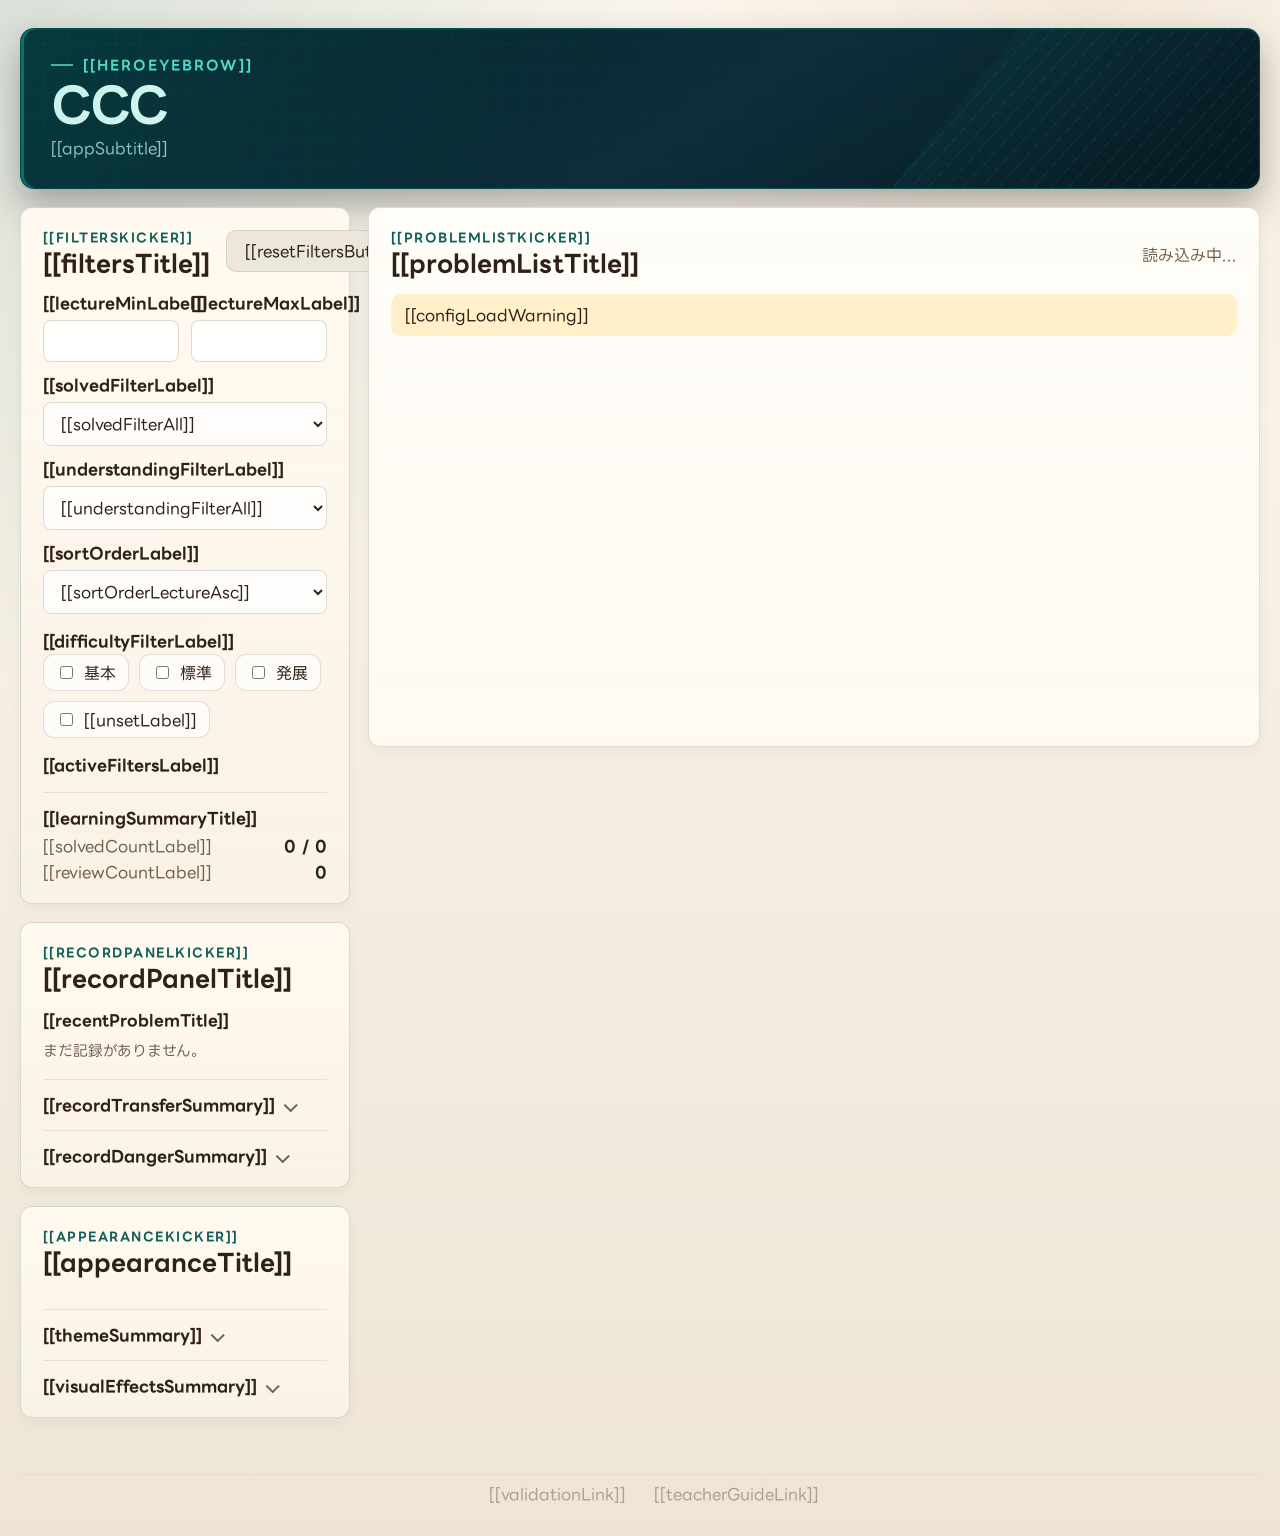
<file: index.html>
<!DOCTYPE html>
<html lang="ja">
<head>
  <meta charset="utf-8">
  <meta name="viewport" content="width=device-width, initial-scale=1">
  <meta name="robots" content="noindex, nofollow, noarchive">
  <meta name="theme-color" content="#0d2e3a">
  <title>CCC</title>
  <link rel="icon" href="favicon.ico?v=0.9.7" sizes="any">
  <link rel="icon" type="image/svg+xml" href="favicon/favicon.svg?v=0.9.7">
  <link rel="icon" type="image/png" sizes="96x96" href="favicon/favicon-96x96.png?v=0.9.7">
  <link rel="apple-touch-icon" sizes="180x180" href="favicon/apple-touch-icon.png?v=0.9.7">
  <link rel="manifest" href="favicon/site.webmanifest?v=0.9.7">
  <script src="assets/theme-init.js?v=0.9.7"></script>
  <link rel="preconnect" href="https://fonts.googleapis.com">
  <link rel="preconnect" href="https://fonts.gstatic.com" crossorigin>
  <link href="https://fonts.googleapis.com/css2?family=LINE+Seed+JP:wght@400;700&display=swap" rel="stylesheet">
  <link rel="stylesheet" href="assets/app.css?v=0.9.7">
  <link rel="stylesheet" href="assets/index-page.css?v=0.9.7">
  <script defer src="assets/tooltip.js?v=0.9.7"></script>
  <script defer src="assets/common.js?v=0.9.7"></script>
  <script defer src="assets/index.js?v=0.9.7"></script>
</head>
<body class="page-shell">
  <header class="site-header">
    <div class="site-header-inner">
      <section id="hero-card" class="hero-card" aria-labelledby="app-name">
        <p id="hero-eyebrow" class="eyebrow">C Code Checker</p>
        <h1><button id="app-name" class="hero-reset-trigger" type="button">CCC</button></h1>
        <p id="app-subtitle" class="page-lead">プログラミングの自習と理解度確認のための演習環境です。</p>
      </section>
    </div>
  </header>

  <main class="content-stack">
    <div class="dashboard-layout">
      <div class="dashboard-sidebar">
        <aside class="panel filter-panel" aria-labelledby="filters-heading">
          <div class="panel-heading">
            <div>
              <p id="filters-kicker" class="section-kicker">Filters</p>
              <h2 id="filters-heading">フィルタ</h2>
            </div>
            <button id="reset-filters" class="secondary-button" type="button">フィルタをクリア</button>
          </div>

          <div class="filter-grid">
            <div class="filter-inline-row lecture-range-row">
              <span id="lecture-range-label" class="lecture-range-label">講義回</span>
              <label class="field">
                <span id="lecture-min-label">講義回の下限</span>
                <input id="lecture-min" type="number" min="1" inputmode="numeric">
              </label>
              <span class="range-separator" aria-hidden="true">～</span>
              <label class="field">
                <span id="lecture-max-label">講義回の上限</span>
                <input id="lecture-max" type="number" min="1" inputmode="numeric">
              </label>
            </div>
            <label class="field field-inline-mobile">
              <span id="solved-filter-label">解いた状態</span>
              <select id="solved-filter">
                <option value="all">すべて表示</option>
                <option value="solved">解いた問題だけを表示</option>
                <option value="unsolved">解いていない問題だけを表示</option>
              </select>
            </label>
            <label class="field field-inline-mobile">
              <span id="understanding-filter-label">理解度</span>
              <select id="understanding-filter" autocomplete="off">
                <option value="all">すべて</option>
              </select>
            </label>
            <label class="field field-wide field-inline-mobile">
              <span id="sort-order-label">並び順</span>
              <select id="sort-order">
                <option value="lectureAsc">講義回が小さい順</option>
                <option value="lectureDesc">講義回が大きい順</option>
                <option value="numberAsc">問題番号が小さい順</option>
                <option value="numberDesc">問題番号が大きい順</option>
                <option value="understandingHigh">理解度が高い順</option>
                <option value="understandingLow">理解度が低い順</option>
              </select>
            </label>
          </div>

          <fieldset class="field-group field-group-inline-mobile">
            <legend id="difficulty-filter-label">難易度</legend>
            <div id="difficulty-options" class="chip-row"></div>
          </fieldset>

          <div class="active-filters">
            <span id="active-filters-label" class="active-filters-label">現在のフィルタ</span>
            <div id="active-filter-list" class="active-filter-list"></div>
          </div>

          <section class="learning-summary" aria-labelledby="learning-summary-heading">
            <h3 id="learning-summary-heading" class="learning-summary-title">表示中の学習状況</h3>
            <dl class="learning-summary-list">
              <div class="learning-summary-row">
                <dt id="summary-solved-label">解いた数</dt>
                <dd id="summary-solved-count">0 / 0</dd>
              </div>
              <div class="learning-summary-row">
                <dt id="summary-review-label">要復習</dt>
                <dd id="summary-review-count">0</dd>
              </div>
            </dl>
          </section>
        </aside>

        <section class="panel record-panel" aria-labelledby="record-panel-heading">
          <div class="panel-heading panel-heading-compact">
            <div>
              <p id="record-panel-kicker" class="section-kicker">Learning Record</p>
              <h2 id="record-panel-heading">学習記録</h2>
            </div>
          </div>

          <div class="record-transfer-block">
            <h3 id="recent-problem-title" class="record-transfer-subtitle">最近開いた問題</h3>
            <div id="last-opened-problem" class="record-problem-slot">
              <p class="record-transfer-text record-transfer-text-compact">まだ記録がありません。</p>
            </div>
          </div>

          <details class="record-transfer-accordion">
            <summary id="record-transfer-summary" class="record-transfer-summary">エクスポート・インポート</summary>
            <div class="record-transfer-content">
              <div class="record-transfer-block">
                <button id="export-learning-record" type="button" class="secondary-button record-transfer-button">学習記録のエクスポート</button>
                <p id="export-record-description" class="record-transfer-text">解いた記録と理解度の一覧をファイルに書き出し、別の PC やブラウザへ移せます。</p>
              </div>

              <div class="record-transfer-block">
                <button id="import-learning-record" type="button" class="secondary-button record-transfer-button">学習記録のインポート</button>
                <p id="import-record-description" class="record-transfer-text">書き出した学習記録ファイルを読み込み、現在の記録に追加できます。</p>
              </div>
            </div>
          </details>

          <details class="record-danger">
            <summary id="record-danger-summary" class="record-danger-summary">記録の消去</summary>
            <div class="record-danger-content">
              <div class="record-transfer-block">
                <button id="clear-stored-code" type="button" class="record-danger-button">入力内容を消去</button>
                <p id="clear-code-description" class="record-transfer-text">このブラウザに保存された、コードや文章などの入力内容を消去します。解いた記録と理解度は残ります。</p>
              </div>
              <div class="record-transfer-block">
                <button id="clear-learning-progress" type="button" class="record-danger-button">解いた記録と理解度を消去</button>
                <p id="clear-progress-description" class="record-transfer-text">このブラウザに保存された、解いた記録と理解度を消去します。コードや文章などの入力内容は残ります。</p>
              </div>
            </div>
          </details>

          <div id="record-transfer-status" class="record-transfer-status" aria-live="polite" hidden></div>
          <input id="import-learning-record-file" type="file" accept="application/json,.json" hidden>
        </section>

        <section class="panel appearance-panel" aria-labelledby="appearance-panel-heading">
          <div class="panel-heading panel-heading-compact">
            <div>
              <p id="appearance-kicker" class="section-kicker">Appearance</p>
              <h2 id="appearance-panel-heading">表示設定</h2>
            </div>
          </div>

          <details class="appearance-accordion">
            <summary id="theme-summary" class="appearance-summary">テーマ</summary>
            <div class="appearance-content">
              <label class="field">
                <span class="sr-only">テーマ</span>
                <select id="theme-preference">
                  <option id="theme-light-option" value="light">ライト</option>
                  <option id="theme-dark-option" value="dark">ダーク</option>
                  <option id="theme-frost-option" value="frost">フロスト</option>
                  <option id="theme-system-option" value="system">システム設定に合わせる</option>
                </select>
              </label>
            </div>
          </details>

          <details class="appearance-accordion">
            <summary id="visual-effects-summary" class="appearance-summary">視覚効果</summary>
            <div class="appearance-content">
              <label class="field">
                <span class="sr-only">視覚効果</span>
                <select id="visual-effects-preference">
                  <option id="visual-effects-standard-option" value="standard">標準</option>
                  <option id="visual-effects-reduced-option" value="reduced">動きを減らす</option>
                </select>
              </label>
            </div>
          </details>
        </section>
      </div>

      <section class="panel list-panel" aria-labelledby="problems-heading">
        <div class="panel-heading">
          <div>
            <p id="problem-list-kicker" class="section-kicker">Problem List</p>
            <h2 id="problems-heading">問題一覧</h2>
          </div>
          <p id="problem-count" class="muted-text">読み込み中...</p>
        </div>
        <div id="list-message" class="status-banner" hidden></div>
        <div id="problem-list" class="problem-list" aria-live="polite"></div>
      </section>
    </div>
  </main>
  <footer class="site-footer">
    <div class="site-footer-inner">
      <p class="site-footer-line">
        <span id="global-footer-copyright" class="site-footer-copy"></span>
        <a id="global-footer-validation-link" class="site-footer-link" href="validate.php">問題ステータス</a>
        <a id="global-footer-teacher-guide-link" class="site-footer-link" href="teacher-guide.php">教師用ガイド</a>
      </p>
    </div>
  </footer>
</body>
</html>
</file>
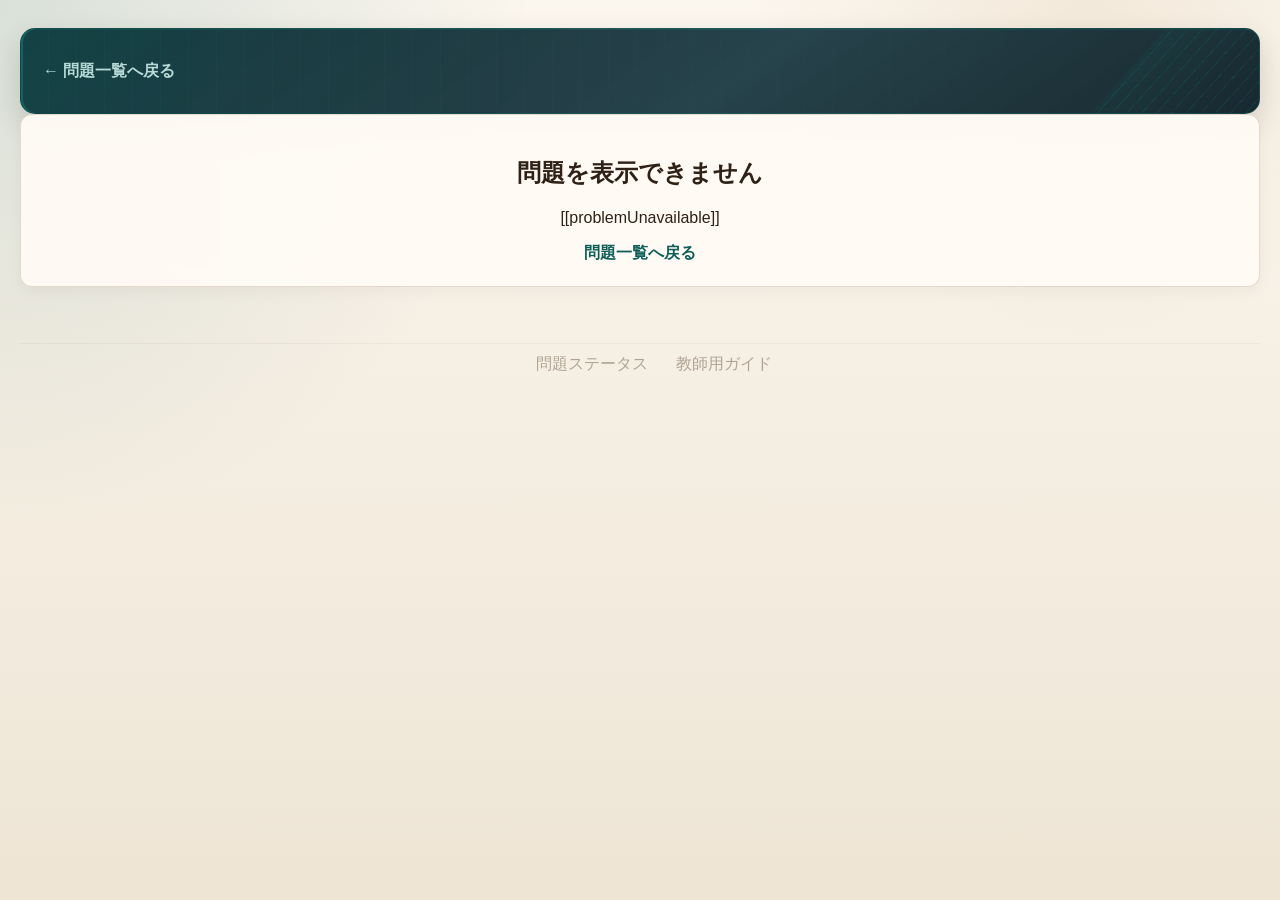
<file: problem.html>
<!DOCTYPE html>
<html lang="ja">
<head>
  <meta charset="utf-8">
  <meta name="viewport" content="width=device-width, initial-scale=1">
  <meta name="robots" content="noindex, nofollow, noarchive">
  <meta name="theme-color" content="#0d2e3a">
  <title>CCC</title>
  <link rel="icon" href="favicon.ico?v=0.9.3" sizes="any">
  <link rel="icon" type="image/svg+xml" href="favicon/favicon.svg?v=0.9.3">
  <link rel="icon" type="image/png" sizes="96x96" href="favicon/favicon-96x96.png?v=0.9.3">
  <link rel="apple-touch-icon" sizes="180x180" href="favicon/apple-touch-icon.png?v=0.9.3">
  <link rel="manifest" href="favicon/site.webmanifest?v=0.9.3">
  <script src="assets/theme-init.js?v=0.9.3"></script>
  <script src="assets/prism-init.js?v=0.9.3"></script>
  <link rel="preconnect" href="https://fonts.googleapis.com">
  <link rel="preconnect" href="https://fonts.gstatic.com" crossorigin>
  <link href="https://fonts.googleapis.com/css2?family=BIZ+UDPGothic:wght@400;700&display=swap" rel="stylesheet">
  <link rel="stylesheet" href="assets/app.css?v=0.9.3">
  <link rel="stylesheet" href="assets/problem-page.css?v=0.9.3">
  <script defer src="assets/tooltip.js?v=0.9.3"></script>
  <script defer src="assets/vendor/prism/prism-core.min.js?v=0.9.3"></script>
  <script defer src="assets/vendor/prism/prism-clike.min.js?v=0.9.3"></script>
  <script defer src="assets/vendor/prism/prism-c.min.js?v=0.9.3"></script>
  <script defer src="assets/vendor/prism/prism-cpp.min.js?v=0.9.3"></script>
  <script defer src="assets/vendor/prism/prism-python.min.js?v=0.9.3"></script>
  <script defer src="assets/common.js?v=0.9.3"></script>
  <script defer src="assets/code-editor.js?v=0.9.3"></script>
  <script defer src="assets/problem.js?v=0.9.3"></script>
</head>
<body class="page-shell">
  <header class="site-header compact-header">
    <div class="site-header-inner">
      <a class="hero-card hero-card-compact hero-card-link hero-card-link-only" href="./">
        <span id="problem-back-link-text" class="back-link">← 問題一覧へ戻る</span>
      </a>
    </div>
  </header>

  <main class="content-stack">
    <section id="problem-error" class="panel error-panel" hidden>
      <h1 id="problem-error-title">問題を表示できません</h1>
      <p id="problem-error-message">問題が見つかりません。</p>
      <a id="problem-error-back-link" class="primary-link" href="./">問題一覧へ戻る</a>
    </section>

    <section id="problem-view" hidden>
      <div class="two-column-layout">
        <article class="panel content-panel">
          <header class="problem-header">
            <div class="problem-header-main">
              <h1 id="problem-title">問題</h1>
              <div class="problem-meta-row">
                <div id="problem-meta" class="problem-meta-badges"></div>
                <div class="meta-actions">
                  <label id="solved-toggle-label" class="solved-toggle solved-toggle-large">
                    <input id="solved-toggle" class="solved-checkbox solved-toggle-input sr-only" type="checkbox" aria-label="解いた">
                    <span class="solved-toggle-icon" aria-hidden="true">
                      <svg viewBox="0 0 20 20" focusable="false">
                        <circle class="solved-toggle-circle" cx="10" cy="10" r="7.75"></circle>
                        <path class="solved-toggle-check" d="M6 10.5 8.8 13.3 14 8"></path>
                      </svg>
                    </span>
                  </label>
                  <label class="field select-inline compact-select problem-understanding-field">
                    <span id="understanding-select-label" class="sr-only">理解度</span>
                    <span id="problem-understanding-wrap" class="understanding-select-wrap">
                      <span id="problem-understanding-marker" class="understanding-marker understanding-marker-understanding-unset" aria-hidden="true"></span>
                      <select id="understanding-select" class="understanding-select" aria-label="理解度"></select>
                    </span>
                  </label>
                </div>
              </div>
            </div>
          </header>
          <div id="problem-body" class="problem-body"></div>
          <section class="examples-section">
            <h2 id="examples-section-title">入出力例</h2>
            <div id="examples-list" class="examples-list"></div>
          </section>
        </article>

        <aside class="panel editor-panel">
          <div class="panel-heading">
            <h2 id="code-editor-title">コード入力</h2>
          </div>

          <div id="text-answer-panel" class="text-answer-panel" hidden>
            <div id="text-questions" class="text-question-list"></div>
          </div>

          <textarea id="code-editor" class="code-editor" spellcheck="false" wrap="off"></textarea>

          <div class="editor-actions">
            <button id="judge-button" class="primary-button" type="button">判定する</button>
          </div>

          <section class="result-section" aria-live="polite">
            <div class="panel-heading">
              <h2 id="result-panel-title">判定結果</h2>
              <div id="judge-loading" class="loading-indicator" hidden>
                <span class="spinner" aria-hidden="true"></span>
                <span id="judge-loading-label">判定中...</span>
              </div>
            </div>
            <div id="result-message" class="status-banner result-status-banner no-icon muted-banner">
              <span class="result-status-text">まだ判定していません</span>
            </div>
            <fieldset id="result-understanding-prompt" class="result-understanding-prompt" hidden>
              <legend id="understanding-prompt-title">この問題の理解度はどうでしたか？</legend>
              <div id="result-understanding-options" class="result-understanding-options"></div>
              <div class="result-understanding-actions">
                <p id="understanding-prompt-lead" class="result-understanding-actions-label">理解度を記録したら、次の問題に進みましょう。</p>
                <a id="problem-result-back-link" class="result-back-link" href="./">← 問題一覧へ戻る</a>
              </div>
            </fieldset>
            <div id="result-details" class="result-details"></div>
          </section>

          <section class="guide-section">
            <div id="guide-container" class="guide-container"></div>
          </section>
        </aside>
      </div>
    </section>
  </main>
  <footer class="site-footer">
    <div class="site-footer-inner">
      <p class="site-footer-line">
        <span id="global-footer-copyright" class="site-footer-copy"></span>
        <a id="global-footer-validation-link" class="site-footer-link" href="validate.php">問題ステータス</a>
        <a id="global-footer-teacher-guide-link" class="site-footer-link" href="teacher-guide.php">教師用ガイド</a>
      </p>
    </div>
  </footer>
</body>
</html>
</file>
<file: assets/app.css>
:root {
  --bg: #eee5d5;
  --panel: rgba(255, 251, 245, 0.94);
  --panel-strong: #fff2de;
  --panel-muted: #f7f0e5;
  --text: #302116;
  --muted: #725f4a;
  --line: rgba(131, 103, 75, 0.22);
  --accent: #0d5f58;
  --accent-soft: #dff3ef;
  --accent-strong: #0a4f4a;
  --danger-soft: #f9e3dd;
  --warn-soft: #fff0c9;
  --shadow: 0 14px 34px rgba(48, 33, 22, 0.08);
  --shadow-soft: 0 6px 14px rgba(48, 33, 22, 0.038);
  --radius: 12px;
  --font-body: "LINE Seed JP", "Segoe UI", "Hiragino Sans", "Yu Gothic UI", sans-serif;
  --font-code: "Cascadia Mono", Consolas, monospace;
  --page-glow-left: rgba(13, 95, 88, 0.14);
  --page-glow-right: rgba(184, 137, 74, 0.12);
  --page-bg-top: #fbf6ee;
  --footer-line: rgba(131, 103, 75, 0.14);
  --surface-filter-panel: linear-gradient(180deg, rgba(255, 249, 240, 0.98), rgba(250, 242, 230, 0.92));
  --surface-list-panel: linear-gradient(180deg, rgba(255, 253, 248, 0.98), rgba(255, 249, 242, 0.96));
  --surface-content-panel: linear-gradient(180deg, rgba(255, 255, 255, 0.98), rgba(252, 245, 235, 0.95));
  --surface-editor-panel: linear-gradient(180deg, rgba(255, 252, 247, 0.98), rgba(247, 241, 230, 0.95));
    --surface-code-editor: #fffdfa;
    --surface-result-section: rgba(255, 255, 255, 0.52);
    --surface-result-card: #fff;
    --surface-result-card-actual-output: #fdf1ee;
    --line-result-card-actual-output: rgba(184, 92, 72, 0.28);
    --surface-example-card: rgba(255, 255, 255, 0.88);
  --example-card-border: rgba(131, 103, 75, 0.18);
  --surface-problem-card: linear-gradient(180deg, rgba(255, 255, 255, 0.98), rgba(255, 248, 239, 0.96));
  --surface-problem-card-hover: linear-gradient(180deg, rgba(255, 255, 255, 0.99), rgba(249, 244, 236, 0.98));
  --surface-chip-option: rgba(255, 255, 255, 0.72);
  --surface-field: rgba(255, 255, 255, 0.88);
  --surface-field-focus: #fff;
  --surface-code-block: #232427;
  --surface-code-block-text: #f5f6f8;
  --surface-button-primary: #d9eee9;
  --surface-button-primary-hover: #0b4f4a;
  --surface-button-secondary: #ece7dd;
  --surface-button-secondary-hover: #e4ddd0;
  --inline-code-bg: rgba(131, 103, 75, 0.10);
  --inline-code-text: #3d2a1d;
  --button-primary-border: rgba(13, 95, 88, 0.28);
  --button-primary-text: var(--accent-strong);
  --button-primary-hover-border: rgba(7, 52, 48, 0.62);
  --button-primary-hover-text: #d9f0eb;
  --button-secondary-border: rgba(131, 103, 75, 0.18);
  --button-secondary-hover-border: rgba(13, 95, 88, 0.22);
  --border-panel-accent: rgba(13, 95, 88, 0.18);
  --border-field: rgba(131, 103, 75, 0.24);
  --border-field-focus: rgba(13, 95, 88, 0.45);
  --border-problem-card: rgba(131, 103, 75, 0.18);
  --border-problem-card-hover: rgba(13, 95, 88, 0.24);
  --border-chip-option: rgba(131, 103, 75, 0.20);
  --shadow-problem-card: 0 3px 10px rgba(48, 33, 22, 0.03);
  --shadow-problem-card-hover: 0 5px 12px rgba(48, 33, 22, 0.04);
  --focus-ring: rgba(13, 95, 88, 0.10);
  --image-shadow: 0 6px 14px rgba(48, 33, 22, 0.08);
  --copy-button-border: rgba(223, 229, 236, 0.20);
  --copy-button-bg: rgba(223, 229, 236, 0.08);
  --copy-button-hover-border: rgba(223, 229, 236, 0.42);
  --copy-button-hover-bg: rgba(223, 229, 236, 0.18);
  --copy-button-copied-border: rgba(153, 230, 196, 0.48);
  --copy-button-copied-bg: rgba(153, 230, 196, 0.20);
  --solved-circle-bg: rgba(255, 255, 255, 0.68);
  --solved-circle-stroke: rgba(131, 103, 75, 0.42);
  --solved-hover-fill: rgba(13, 95, 88, 0.08);
  --solved-hover-stroke: rgba(13, 95, 88, 0.55);
  --solved-checked-fill: #1ea672;
  --understanding-select-active-border: rgba(13, 95, 88, 0.34);
  --understanding-select-active-bg: rgba(245, 255, 252, 0.94);
  --understanding-choice-border: rgba(131, 103, 75, 0.22);
  --understanding-choice-bg: rgba(255, 255, 255, 0.86);
  --understanding-choice-hover-border: rgba(13, 95, 88, 0.26);
  --understanding-choice-1-bg: #f4dfda;
  --understanding-choice-1-border: rgba(145, 78, 69, 0.28);
  --understanding-choice-1-text: #7f473c;
  --understanding-choice-2-bg: #f2ead0;
  --understanding-choice-2-border: rgba(137, 118, 52, 0.26);
  --understanding-choice-2-text: #745d1f;
  --understanding-choice-3-bg: #dff0e6;
  --understanding-choice-3-border: rgba(54, 111, 79, 0.28);
  --understanding-choice-3-text: #215f3c;
  --difficulty-1-bg: #d8efe2;
  --difficulty-1-text: var(--text);
  --difficulty-2-bg: #ffe6bf;
  --difficulty-2-text: var(--text);
  --difficulty-3-bg: #f5d1c8;
  --difficulty-3-text: var(--text);
  --difficulty-unset-bg: #ece7dd;
  --lecture-unset-bg: #ece7dd;
  --lecture-badge-bg: var(--panel-muted);
  --understanding-marker-unset-bg: #e7e1d7;
  --understanding-marker-unset-border: rgba(131, 103, 75, 0.28);
  --understanding-marker-1-bg: #e1a39a;
  --understanding-marker-1-border: rgba(145, 78, 69, 0.35);
  --understanding-marker-2-bg: #decf9a;
  --understanding-marker-2-border: rgba(137, 118, 52, 0.35);
  --understanding-marker-3-bg: #9ecfb1;
  --understanding-marker-3-border: rgba(54, 111, 79, 0.35);
  --problem-number-color: rgba(114, 95, 74, 0.72);
  --problem-number-meta-color: rgba(114, 95, 74, 0.82);
  --compiler-error-color: #cc4b37;
  --compiler-warning-color: #b67816;
  --result-section-border: rgba(131, 103, 75, 0.18);
  --status-border: rgba(131, 103, 75, 0.12);
  --status-muted-bg: #eee8dd;
  --status-muted-icon: #6f5e49;
  --status-success-bg: #ddf3e9;
  --status-warning-bg: #fff0c9;
  --status-error-bg: #f9e3dd;
  --status-success-icon: #12825a;
  --status-error-icon: #974f3d;
  --status-warning-icon: #8f6418;
  --tooltip-bg: rgba(255, 249, 240, 0.98);
  --tooltip-border: rgba(131, 103, 75, 0.20);
  --tooltip-text: #3a291d;
  --tooltip-shadow: 0 8px 18px rgba(48, 33, 22, 0.10);
  --spinner-track: rgba(23, 89, 74, 0.25);
  --accordion-arrow: rgba(62, 53, 45, 0.78);
  --syntax-comment-color: #8ea2b3;
  --syntax-keyword-color: #8fd7c8;
  --syntax-string-color: #e2c681;
  --syntax-number-color: #f2a58f;
  --syntax-function-color: #8cc7f0;
  --syntax-type-color: #b8c89c;
  --syntax-operator-color: #c9d3da;
  --syntax-punctuation-color: #c9d3da;
}

html[data-theme="dark"] {
  color-scheme: dark;
  --bg: #0f141a;
  --panel: rgba(23, 30, 37, 0.94);
  --panel-strong: #24313d;
  --panel-muted: #1b252e;
  --text: #edf5f4;
  --muted: #a0b3b1;
  --line: rgba(131, 171, 166, 0.20);
  --accent: #66ddd1;
  --accent-soft: rgba(48, 105, 100, 0.54);
  --accent-strong: #d7f3ef;
  --danger-soft: rgba(124, 55, 66, 0.34);
  --warn-soft: rgba(122, 99, 45, 0.34);
  --shadow: 0 18px 40px rgba(0, 0, 0, 0.34);
  --shadow-soft: 0 8px 16px rgba(0, 0, 0, 0.22);
  --page-glow-left: rgba(67, 146, 138, 0.22);
  --page-glow-right: rgba(64, 94, 136, 0.16);
  --page-bg-top: #10161d;
  --footer-line: rgba(131, 171, 166, 0.14);
  --surface-filter-panel: linear-gradient(180deg, rgba(25, 33, 40, 0.98), rgba(20, 27, 34, 0.95));
  --surface-list-panel: linear-gradient(180deg, rgba(25, 33, 40, 0.98), rgba(20, 27, 34, 0.95));
  --surface-content-panel: linear-gradient(180deg, rgba(27, 35, 42, 0.98), rgba(21, 28, 35, 0.96));
  --surface-editor-panel: linear-gradient(180deg, rgba(25, 33, 40, 0.98), rgba(20, 27, 34, 0.95));
    --surface-code-editor: #171f27;
    --surface-result-section: rgba(16, 21, 27, 0.56);
    --surface-result-card: rgba(27, 35, 42, 0.92);
    --surface-result-card-actual-output: rgba(67, 39, 42, 0.92);
    --line-result-card-actual-output: rgba(221, 132, 116, 0.3);
    --surface-example-card: rgba(25, 33, 40, 0.88);
  --example-card-border: rgba(131, 171, 166, 0.18);
  --surface-problem-card: linear-gradient(180deg, rgba(29, 37, 45, 0.98), rgba(22, 29, 36, 0.96));
  --surface-problem-card-hover: linear-gradient(180deg, rgba(32, 41, 49, 0.99), rgba(24, 32, 39, 0.98));
  --surface-chip-option: rgba(28, 37, 45, 0.88);
  --surface-field: rgba(25, 33, 40, 0.96);
  --surface-field-focus: rgba(30, 39, 47, 0.98);
  --surface-code-block: #232427;
  --surface-code-block-text: #f5f6f8;
  --surface-button-primary: #1d3f3c;
  --surface-button-primary-hover: #25625c;
  --surface-button-secondary: #23303b;
  --surface-button-secondary-hover: #2b3945;
  --inline-code-bg: rgba(131, 171, 166, 0.14);
  --inline-code-text: #f0fbf9;
  --button-primary-border: rgba(102, 221, 209, 0.28);
  --button-primary-text: #dcf6f2;
  --button-primary-hover-border: rgba(102, 221, 209, 0.44);
  --button-primary-hover-text: #f3fffd;
  --button-secondary-border: rgba(131, 171, 166, 0.24);
  --button-secondary-hover-border: rgba(102, 221, 209, 0.22);
  --border-panel-accent: rgba(102, 221, 209, 0.22);
  --border-field: rgba(131, 171, 166, 0.32);
  --border-field-focus: rgba(102, 221, 209, 0.46);
  --border-problem-card: rgba(131, 171, 166, 0.22);
  --border-problem-card-hover: rgba(102, 221, 209, 0.28);
  --border-chip-option: rgba(131, 171, 166, 0.24);
  --shadow-problem-card: 0 4px 12px rgba(0, 0, 0, 0.15);
  --shadow-problem-card-hover: 0 6px 14px rgba(0, 0, 0, 0.19);
  --focus-ring: rgba(102, 221, 209, 0.12);
  --image-shadow: 0 8px 18px rgba(0, 0, 0, 0.22);
  --copy-button-border: rgba(223, 229, 236, 0.20);
  --copy-button-bg: rgba(223, 229, 236, 0.08);
  --copy-button-hover-border: rgba(223, 229, 236, 0.42);
  --copy-button-hover-bg: rgba(223, 229, 236, 0.18);
  --copy-button-copied-border: rgba(153, 230, 196, 0.48);
  --copy-button-copied-bg: rgba(153, 230, 196, 0.20);
  --solved-circle-bg: rgba(42, 53, 64, 0.92);
  --solved-circle-stroke: rgba(188, 204, 202, 0.52);
  --solved-hover-fill: rgba(60, 95, 91, 0.42);
  --solved-hover-stroke: rgba(119, 224, 214, 0.72);
  --solved-checked-fill: #29b07d;
  --understanding-select-active-border: rgba(102, 221, 209, 0.42);
  --understanding-select-active-bg: rgba(34, 46, 55, 0.98);
  --understanding-choice-border: rgba(131, 171, 166, 0.28);
  --understanding-choice-bg: rgba(25, 33, 40, 0.96);
  --understanding-choice-hover-border: rgba(102, 221, 209, 0.34);
  --understanding-choice-1-bg: rgba(123, 56, 67, 0.54);
  --understanding-choice-1-border: rgba(235, 171, 181, 0.28);
  --understanding-choice-1-text: #ffe5e8;
  --understanding-choice-2-bg: rgba(129, 103, 37, 0.54);
  --understanding-choice-2-border: rgba(243, 221, 149, 0.26);
  --understanding-choice-2-text: #fff6db;
  --understanding-choice-3-bg: rgba(42, 110, 78, 0.56);
  --understanding-choice-3-border: rgba(178, 236, 208, 0.24);
  --understanding-choice-3-text: #eafff4;
  --difficulty-1-bg: rgba(54, 124, 87, 0.62);
  --difficulty-1-text: #effdf4;
  --difficulty-2-bg: rgba(168, 128, 32, 0.62);
  --difficulty-2-text: #fff6dc;
  --difficulty-3-bg: rgba(160, 72, 88, 0.62);
  --difficulty-3-text: #fff0f3;
  --difficulty-unset-bg: #24303a;
  --lecture-unset-bg: #24303a;
  --lecture-badge-bg: #253440;
  --understanding-marker-unset-bg: #33424e;
  --understanding-marker-unset-border: rgba(188, 204, 202, 0.34);
  --understanding-marker-1-bg: #c66f73;
  --understanding-marker-1-border: rgba(255, 210, 214, 0.28);
  --understanding-marker-2-bg: #d1b24f;
  --understanding-marker-2-border: rgba(255, 238, 179, 0.28);
  --understanding-marker-3-bg: #4faa7f;
  --understanding-marker-3-border: rgba(203, 245, 224, 0.24);
  --problem-number-color: rgba(160, 179, 177, 0.78);
  --problem-number-meta-color: rgba(160, 179, 177, 0.78);
  --compiler-error-color: #cc4b37;
  --compiler-warning-color: #d2a13f;
  --result-section-border: rgba(131, 171, 166, 0.16);
  --status-border: rgba(131, 171, 166, 0.12);
  --status-muted-bg: #232c34;
  --status-muted-icon: #bcccca;
  --status-success-bg: rgba(25, 93, 69, 0.36);
  --status-warning-bg: rgba(122, 99, 45, 0.34);
  --status-error-bg: rgba(124, 55, 66, 0.34);
  --status-success-icon: #57d19e;
  --status-error-icon: #f09b8f;
  --status-warning-icon: #e2bb63;
  --tooltip-bg: rgba(13, 18, 24, 0.96);
  --tooltip-border: rgba(188, 204, 202, 0.16);
  --tooltip-text: #f3fbfa;
  --tooltip-shadow: 0 10px 24px rgba(0, 0, 0, 0.34);
  --spinner-track: rgba(102, 221, 209, 0.20);
  --accordion-arrow: rgba(220, 236, 234, 0.92);
  --syntax-comment-color: #8192a0;
  --syntax-keyword-color: #72ddd0;
  --syntax-string-color: #e7c779;
  --syntax-number-color: #f0a18c;
  --syntax-function-color: #8ac8ff;
  --syntax-type-color: #b8cf8d;
  --syntax-operator-color: #dce6eb;
  --syntax-punctuation-color: #dce6eb;
}

html[data-theme="frost"] {
  color-scheme: light;
  --bg: #e6f1ff;
  --panel: rgba(255, 255, 255, 0.95);
  --panel-strong: #eef6ff;
  --panel-muted: #edf4ff;
  --text: #16324e;
  --muted: #67809c;
  --line: rgba(87, 126, 168, 0.18);
  --accent: #2c7df0;
  --accent-soft: #deedff;
  --accent-strong: #155fd1;
  --danger-soft: #ffe5e9;
  --warn-soft: #fff3d8;
  --shadow: 0 14px 30px rgba(31, 92, 170, 0.10);
  --shadow-soft: 0 5px 12px rgba(31, 92, 170, 0.07);
  --page-glow-left: rgba(69, 144, 255, 0.18);
  --page-glow-right: rgba(123, 205, 255, 0.16);
  --page-bg-top: #f7fbff;
  --footer-line: rgba(87, 126, 168, 0.14);
  --surface-filter-panel: linear-gradient(180deg, rgba(255, 255, 255, 0.99), rgba(244, 249, 255, 0.96));
  --surface-list-panel: linear-gradient(180deg, rgba(255, 255, 255, 0.99), rgba(246, 250, 255, 0.97));
  --surface-content-panel: linear-gradient(180deg, rgba(255, 255, 255, 0.99), rgba(242, 248, 255, 0.96));
  --surface-editor-panel: linear-gradient(180deg, rgba(255, 255, 255, 0.99), rgba(241, 247, 255, 0.96));
  --surface-code-editor: #fcfeff;
  --surface-result-section: rgba(255, 255, 255, 0.60);
  --surface-result-card: #ffffff;
  --surface-result-card-actual-output: #fff0f2;
  --line-result-card-actual-output: rgba(214, 111, 129, 0.24);
  --surface-example-card: rgba(255, 255, 255, 0.92);
  --example-card-border: rgba(87, 126, 168, 0.16);
  --surface-problem-card: linear-gradient(180deg, rgba(255, 255, 255, 0.99), rgba(243, 248, 255, 0.97));
  --surface-problem-card-hover: linear-gradient(180deg, rgba(255, 255, 255, 1), rgba(238, 246, 255, 0.99));
  --surface-chip-option: rgba(255, 255, 255, 0.82);
  --surface-field: rgba(255, 255, 255, 0.94);
  --surface-field-focus: #ffffff;
  --surface-code-block: #152236;
  --surface-code-block-text: #f6fbff;
  --surface-button-primary: #e4f0ff;
  --surface-button-primary-hover: #1f6ddd;
  --surface-button-secondary: #eff4fb;
  --surface-button-secondary-hover: #e2ebf7;
  --inline-code-bg: rgba(44, 125, 240, 0.10);
  --inline-code-text: #0f4f9b;
  --button-primary-border: rgba(44, 125, 240, 0.26);
  --button-primary-text: #1356b8;
  --button-primary-hover-border: rgba(21, 95, 209, 0.48);
  --button-primary-hover-text: #edf6ff;
  --button-secondary-border: rgba(87, 126, 168, 0.18);
  --button-secondary-hover-border: rgba(44, 125, 240, 0.20);
  --border-panel-accent: rgba(44, 125, 240, 0.14);
  --border-field: rgba(87, 126, 168, 0.20);
  --border-field-focus: rgba(44, 125, 240, 0.38);
  --border-problem-card: rgba(87, 126, 168, 0.15);
  --border-problem-card-hover: rgba(44, 125, 240, 0.24);
  --border-chip-option: rgba(87, 126, 168, 0.18);
  --shadow-problem-card: 0 2px 8px rgba(31, 92, 170, 0.05);
  --shadow-problem-card-hover: 0 4px 12px rgba(31, 92, 170, 0.08);
  --focus-ring: rgba(44, 125, 240, 0.12);
  --image-shadow: 0 6px 14px rgba(31, 92, 170, 0.10);
  --copy-button-border: rgba(76, 142, 227, 0.20);
  --copy-button-bg: rgba(76, 142, 227, 0.06);
  --copy-button-hover-border: rgba(76, 142, 227, 0.32);
  --copy-button-hover-bg: rgba(76, 142, 227, 0.12);
  --copy-button-copied-border: rgba(84, 185, 219, 0.38);
  --copy-button-copied-bg: rgba(84, 185, 219, 0.14);
  --solved-circle-bg: rgba(255, 255, 255, 0.82);
  --solved-circle-stroke: rgba(87, 126, 168, 0.34);
  --solved-hover-fill: rgba(44, 125, 240, 0.08);
  --solved-hover-stroke: rgba(44, 125, 240, 0.45);
  --solved-checked-fill: #28b8c9;
  --understanding-select-active-border: rgba(44, 125, 240, 0.28);
  --understanding-select-active-bg: rgba(246, 250, 255, 0.98);
  --understanding-choice-border: rgba(87, 126, 168, 0.18);
  --understanding-choice-bg: rgba(255, 255, 255, 0.90);
  --understanding-choice-hover-border: rgba(44, 125, 240, 0.24);
  --understanding-choice-1-bg: #ffe5ea;
  --understanding-choice-1-border: rgba(214, 111, 129, 0.24);
  --understanding-choice-1-text: #a24f61;
  --understanding-choice-2-bg: #fff3d8;
  --understanding-choice-2-border: rgba(181, 140, 56, 0.24);
  --understanding-choice-2-text: #8f6e20;
  --understanding-choice-3-bg: #e3f6ff;
  --understanding-choice-3-border: rgba(61, 158, 209, 0.24);
  --understanding-choice-3-text: #1a79a1;
  --difficulty-1-bg: #e0f4ff;
  --difficulty-1-text: var(--text);
  --difficulty-2-bg: #fff1d6;
  --difficulty-2-text: var(--text);
  --difficulty-3-bg: #ffe4ea;
  --difficulty-3-text: var(--text);
  --difficulty-unset-bg: #e9eef6;
  --lecture-unset-bg: #e9eef6;
  --lecture-badge-bg: #edf4ff;
  --understanding-marker-unset-bg: #dfe9f6;
  --understanding-marker-unset-border: rgba(87, 126, 168, 0.28);
  --understanding-marker-1-bg: #f0a0b2;
  --understanding-marker-1-border: rgba(214, 111, 129, 0.34);
  --understanding-marker-2-bg: #f0d37a;
  --understanding-marker-2-border: rgba(181, 140, 56, 0.32);
  --understanding-marker-3-bg: #7bd9f3;
  --understanding-marker-3-border: rgba(61, 158, 209, 0.32);
  --problem-number-color: rgba(103, 128, 156, 0.74);
  --problem-number-meta-color: rgba(103, 128, 156, 0.82);
  --compiler-error-color: #d24f6f;
  --compiler-warning-color: #bf8d16;
  --result-section-border: rgba(87, 126, 168, 0.16);
  --status-border: rgba(87, 126, 168, 0.10);
  --status-muted-bg: #edf3fb;
  --status-muted-icon: #5e7995;
  --status-success-bg: #e2f8fb;
  --status-warning-bg: #fff3d8;
  --status-error-bg: #ffe8ee;
  --status-success-icon: #1491a4;
  --status-error-icon: #c45e78;
  --status-warning-icon: #9b7318;
  --tooltip-bg: rgba(255, 255, 255, 0.98);
  --tooltip-border: rgba(87, 126, 168, 0.18);
  --tooltip-text: #28425e;
  --tooltip-shadow: 0 8px 18px rgba(31, 92, 170, 0.10);
  --spinner-track: rgba(44, 125, 240, 0.18);
  --accordion-arrow: rgba(22, 50, 78, 0.76);
  --syntax-comment-color: #7f95af;
  --syntax-keyword-color: #2c7df0;
  --syntax-string-color: #0ea5b9;
  --syntax-number-color: #e07c53;
  --syntax-function-color: #3d68d7;
  --syntax-type-color: #0d8f8e;
  --syntax-operator-color: #c9d8e6;
  --syntax-punctuation-color: #c9d8e6;
}

* { box-sizing: border-box; }
[hidden] { display: none !important; }
body {
  margin: 0;
  background:
    radial-gradient(circle at top left, var(--page-glow-left), transparent 34%),
    radial-gradient(circle at 85% 0%, var(--page-glow-right), transparent 24%),
    linear-gradient(180deg, var(--page-bg-top) 0%, var(--bg) 100%);
  color: var(--text);
  font-family: var(--font-body);
}
a { color: var(--accent); }
button, input, select, textarea { font: inherit; }
.page-shell { min-height: 100vh; }
.site-header { padding: 28px 0 6px; }
.site-header-inner { width: min(1360px, calc(100% - 40px)); margin: 0 auto; }
.site-footer { padding: 0 0 32px; }
.site-footer-inner {
  width: min(1360px, calc(100% - 40px));
  margin: 0 auto;
  padding-top: 10px;
  border-top: 1px solid var(--footer-line);
  color: var(--muted);
  display: flex;
  justify-content: center;
  text-align: center;
  opacity: 0.52;
}
.site-footer-line {
  margin: 0;
  display: inline-flex;
  align-items: center;
  gap: 28px;
}
.site-footer-copy {
  margin: 0;
  font-size: 0.82rem;
}
.site-footer-link {
  color: inherit;
  text-decoration: none;
  border-bottom: 1px solid transparent;
  transition: color 0.18s ease, border-color 0.18s ease;
}
.site-footer-link:hover,
.site-footer-link:focus-visible {
  outline: none;
  color: var(--accent);
  border-color: currentColor;
}
.ccc-tooltip {
  position: fixed;
  z-index: 1000;
  max-width: min(280px, calc(100vw - 16px));
  padding: 7px 10px;
  border: 1px solid var(--tooltip-border);
  border-radius: 8px;
  background: var(--tooltip-bg);
  color: var(--tooltip-text);
  box-shadow: var(--tooltip-shadow);
  font-size: 0.82rem;
  line-height: 1.35;
  pointer-events: none;
  white-space: normal;
  opacity: 0;
  transform: translateY(2px);
  transition: opacity 0.12s ease, transform 0.14s ease;
}
.ccc-tooltip.is-visible {
  opacity: 1;
  transform: translateY(0);
}
.ccc-tooltip[aria-hidden="true"] {
  visibility: hidden;
}
.compact-header { padding-bottom: 0; }
.content-stack { width: min(1360px, calc(100% - 40px)); margin: 0 auto; padding: 12px 0 56px; }
.compact-header + .content-stack { padding-top: 0; }
.eyebrow { margin: 0 0 8px; color: var(--muted); font-size: 0.85rem; letter-spacing: 0.08em; text-transform: uppercase; }
.section-kicker { margin: 0 0 6px; color: var(--accent); font-size: 0.78rem; font-weight: 700; letter-spacing: 0.12em; text-transform: uppercase; }
.page-lead, .muted-text { color: var(--muted); }
.hero-card {
  position: relative;
  overflow: hidden;
  border: 1px solid rgba(131, 103, 75, 0.18);
  border-radius: 18px;
  padding: 28px 30px;
  background:
    linear-gradient(135deg, rgba(255, 255, 255, 0.86), rgba(255, 246, 232, 0.96)),
    linear-gradient(120deg, rgba(13, 95, 88, 0.10), transparent 45%);
  box-shadow: var(--shadow);
}
.hero-card-link {
  display: block;
  text-decoration: none;
}
.hero-card:not(.hero-card-compact) {
  border-color: rgba(0, 195, 172, 0.24);
  background: linear-gradient(148deg, #071d24 0%, #0d2e3a 55%, #071820 100%);
  box-shadow:
    0 16px 36px rgba(0, 0, 0, 0.30),
    inset 3px 0 0 rgba(0, 195, 172, 0.42),
    inset 0 1px 0 rgba(0, 195, 172, 0.14);
  border-radius: 14px;
}
.hero-card:not(.hero-card-compact)::before {
  content: "";
  position: absolute;
  inset: 0;
  background:
    linear-gradient(128deg, rgba(0, 195, 172, 0.18) 0%, transparent 46%),
    repeating-linear-gradient(
      0deg,
      transparent 0px, transparent 23px,
      rgba(0, 195, 172, 0.065) 23px, rgba(0, 195, 172, 0.065) 24px
    ),
    repeating-linear-gradient(
      90deg,
      transparent 0px, transparent 23px,
      rgba(0, 195, 172, 0.045) 23px, rgba(0, 195, 172, 0.045) 24px
    );
  mask-image: linear-gradient(148deg,
    rgba(0, 0, 0, 1) 0%,
    rgba(0, 0, 0, 0.65) 45%,
    rgba(0, 0, 0, 0.08) 100%
  );
  pointer-events: none;
}
.hero-card::after {
  content: "";
  position: absolute;
  inset: auto -22px -26px auto;
  width: 280px;
  height: 170px;
  border-radius: 28px 0 0 0;
  background:
    linear-gradient(135deg, rgba(118, 232, 219, 0.18), rgba(118, 232, 219, 0.02)),
    repeating-linear-gradient(135deg, rgba(118, 232, 219, 0.18) 0 2px, transparent 2px 14px);
  clip-path: polygon(38% 0, 100% 0, 100% 100%, 0 100%, 0 44%);
  pointer-events: none;
}
.hero-card:not(.hero-card-compact)::after {
  inset: auto -1px -1px auto;
  width: 370px;
  height: 200px;
  background:
    repeating-linear-gradient(
      -48deg,
      rgba(0, 195, 172, 0.11) 0px, rgba(0, 195, 172, 0.11) 1px,
      transparent 1px, transparent 13px
    ),
    linear-gradient(135deg, rgba(0, 195, 172, 0.07) 0%, transparent 72%);
  clip-path: polygon(44% 0%, 100% 0%, 100% 100%, 0% 100%);
  border-radius: 0;
}
.hero-card h1 { margin: 0; font-size: clamp(2rem, 4vw, 3rem); line-height: 0.98; letter-spacing: -0.03em; }
.hero-reset-trigger {
  appearance: none;
  border: 0;
  padding: 0;
  background: transparent;
  color: inherit;
  font: inherit;
  line-height: inherit;
  letter-spacing: inherit;
  text-align: left;
  cursor: pointer;
}

.hero-reset-trigger:hover,
.hero-reset-trigger:focus-visible {
  outline: none;
  color: inherit;
  opacity: 0.92;
}
.hero-card:not(.hero-card-compact) .eyebrow {
  color: #5ddcd0;
  font-weight: 700;
  letter-spacing: 0.15em;
  display: flex;
  align-items: center;
  gap: 10px;
}
.hero-card:not(.hero-card-compact) .eyebrow::before {
  content: "";
  display: inline-block;
  width: 22px;
  height: 2px;
  background: currentColor;
  opacity: 0.75;
  flex-shrink: 0;
}
.hero-card:not(.hero-card-compact) h1 {
  margin-bottom: 10px;
  color: #edfaf8;
  text-shadow:
    0 0 36px rgba(0, 195, 172, 0.16),
    0 2px 6px rgba(0, 0, 0, 0.55);
}
.hero-card:not(.hero-card-compact) .page-lead {
  margin: 0;
  line-height: 1.45;
  color: rgba(200, 238, 234, 0.78);
  max-width: min(100%, 56rem);
}
.hero-card-compact {
  padding: 18px 22px;
  border-radius: 15px;
  border-color: rgba(0, 195, 172, 0.18);
  background:
    linear-gradient(145deg, rgba(10, 35, 42, 0.94), rgba(15, 47, 57, 0.90) 58%, rgba(11, 30, 38, 0.95));
  box-shadow:
    0 12px 28px rgba(18, 27, 33, 0.16),
    inset 2px 0 0 rgba(0, 195, 172, 0.28),
    inset 0 1px 0 rgba(0, 195, 172, 0.08);
}
.hero-card-compact::before {
  content: "";
  position: absolute;
  inset: 0;
  background:
    linear-gradient(125deg, rgba(0, 195, 172, 0.14) 0%, transparent 42%),
    repeating-linear-gradient(
      90deg,
      transparent 0px, transparent 27px,
      rgba(0, 195, 172, 0.045) 27px, rgba(0, 195, 172, 0.045) 28px
    );
  mask-image: linear-gradient(135deg, rgba(0, 0, 0, 0.95), rgba(0, 0, 0, 0.28));
  pointer-events: none;
}
.hero-card-compact::after {
  inset: auto -1px -1px auto;
  width: 170px;
  height: 92px;
  background:
    repeating-linear-gradient(
      -48deg,
      rgba(0, 195, 172, 0.10) 0px, rgba(0, 195, 172, 0.10) 1px,
      transparent 1px, transparent 11px
    ),
    linear-gradient(135deg, rgba(0, 195, 172, 0.08) 0%, transparent 72%);
  clip-path: polygon(48% 0%, 100% 0%, 100% 100%, 0% 100%);
  border-radius: 0;
}
.hero-card-compact .eyebrow {
  color: #65ddd1;
  font-weight: 700;
  letter-spacing: 0.13em;
  display: flex;
  align-items: center;
  gap: 8px;
}
.hero-card-compact .eyebrow::before {
  content: "";
  display: inline-block;
  width: 18px;
  height: 2px;
  background: currentColor;
  opacity: 0.72;
  flex-shrink: 0;
}
.hero-card-compact .back-link {
  color: rgba(228, 245, 242, 0.88);
}
.hero-card-compact .back-link:hover {
  color: #ffffff;
}
.hero-card-link-only {
  min-height: 86px;
  display: flex;
  align-items: center;
}
.hero-card-compact h1 { font-size: 1.5rem; }
html[data-theme="frost"] .hero-card:not(.hero-card-compact) {
  border-color: rgba(107, 174, 255, 0.42);
  background:
    linear-gradient(180deg, rgba(255, 255, 255, 0.98), rgba(238, 246, 255, 0.97)),
    linear-gradient(135deg, rgba(89, 172, 255, 0.18), transparent 60%);
  box-shadow:
    0 14px 28px rgba(58, 126, 196, 0.12),
    inset 0 1px 0 rgba(255, 255, 255, 0.92);
}
html[data-theme="frost"] .hero-card:not(.hero-card-compact)::before {
  background:
    linear-gradient(128deg, rgba(105, 184, 255, 0.18) 0%, transparent 46%),
    repeating-linear-gradient(
      0deg,
      transparent 0px, transparent 24px,
      rgba(105, 184, 255, 0.08) 24px, rgba(105, 184, 255, 0.08) 25px
    ),
    repeating-linear-gradient(
      90deg,
      transparent 0px, transparent 24px,
      rgba(105, 184, 255, 0.06) 24px, rgba(105, 184, 255, 0.06) 25px
    );
  mask-image: linear-gradient(148deg,
    rgba(0, 0, 0, 1) 0%,
    rgba(0, 0, 0, 0.78) 52%,
    rgba(0, 0, 0, 0.10) 100%
  );
}
html[data-theme="frost"] .hero-card:not(.hero-card-compact)::after {
  background:
    repeating-linear-gradient(
      -48deg,
      rgba(89, 172, 255, 0.14) 0px, rgba(89, 172, 255, 0.14) 1px,
      transparent 1px, transparent 13px
    ),
    linear-gradient(135deg, rgba(132, 214, 255, 0.16) 0%, transparent 72%);
}
html[data-theme="frost"] .hero-card:not(.hero-card-compact) .eyebrow {
  color: #3c8fff;
}
html[data-theme="frost"] .hero-card:not(.hero-card-compact) h1 {
  color: #163c66;
  text-shadow: 0 1px 0 rgba(255, 255, 255, 0.65);
}
html[data-theme="frost"] .hero-card:not(.hero-card-compact) .page-lead {
  color: rgba(32, 72, 112, 0.80);
}
html[data-theme="frost"] .hero-card-compact {
  border-color: rgba(107, 174, 255, 0.32);
  background:
    linear-gradient(180deg, rgba(255, 255, 255, 0.98), rgba(241, 248, 255, 0.96)),
    linear-gradient(135deg, rgba(89, 172, 255, 0.12), transparent 68%);
  box-shadow:
    0 10px 20px rgba(58, 126, 196, 0.10),
    inset 0 1px 0 rgba(255, 255, 255, 0.92);
}
html[data-theme="frost"] .hero-card-compact::before {
  background:
    linear-gradient(125deg, rgba(105, 184, 255, 0.14) 0%, transparent 42%),
    repeating-linear-gradient(
      90deg,
      transparent 0px, transparent 27px,
      rgba(105, 184, 255, 0.06) 27px, rgba(105, 184, 255, 0.06) 28px
    );
}
html[data-theme="frost"] .hero-card-compact .eyebrow,
html[data-theme="frost"] .hero-card-compact .back-link,
html[data-theme="frost"] .hero-card-compact h1 {
  color: #1b4675;
}
.panel {
  background: var(--panel);
  border: 1px solid var(--line);
  border-radius: var(--radius);
  box-shadow: var(--shadow-soft);
  padding: 22px;
  backdrop-filter: blur(10px);
}
.content-stack > .panel + .panel, .content-stack > section + section { margin-top: 20px; }
.panel {
  min-width: 0;
}
.panel-heading { display: flex; gap: 16px; justify-content: space-between; align-items: start; }
.panel-heading h2 { margin: 0 0 18px; }
.panel-heading-compact { margin-bottom: 2px; }
.field, .field-group, .checkbox-field { display: flex; flex-direction: column; gap: 8px; }
.field span, .field-group legend { font-weight: 600; }
.field-group legend {
  margin-bottom: 4px;
  padding: 0;
}
.field input, .field select {
  width: 100%;
  border: 1px solid var(--border-field);
  border-radius: 8px;
  background: var(--surface-field);
  color: var(--text);
  padding: 11px 13px;
  transition: border-color 0.18s ease, box-shadow 0.18s ease, background-color 0.18s ease;
}
.field input:focus, .field select:focus {
  outline: none;
  border-color: var(--border-field-focus);
  box-shadow: 0 0 0 4px var(--focus-ring);
  background: var(--surface-field-focus);
}
select option,
select optgroup {
  background: var(--surface-field);
  color: var(--text);
}
html[data-theme="dark"] select,
html[data-theme="dark"] option,
html[data-theme="dark"] optgroup {
  color-scheme: dark;
}
.field-group { border: 0; padding: 0; margin: 18px 0 0; }
.difficulty-badge, .understanding-pill {
  display: inline-flex;
  align-items: center;
  border-radius: 10px;
  padding: 7px 11px;
  background: var(--panel-strong);
  color: var(--text);
  font-size: 0.9rem;
}
.select-inline { min-width: 0; }
.lecture-badge {
  display: inline-flex;
  align-items: center;
  border-radius: 10px;
  padding: 7px 11px;
  background: var(--lecture-chip-bg, var(--lecture-badge-bg));
  color: var(--lecture-chip-color, var(--text));
  font-size: 0.9rem;
  white-space: nowrap;
  border-color: var(--lecture-chip-border, transparent);
}
.lecture-badge-coded {
  background: hsl(var(--lecture-hue) 26% 87%);
  color: hsl(var(--lecture-hue) 42% 28%);
  border-color: hsl(var(--lecture-hue) 34% 62% / 0.88);
}
html[data-theme="dark"] .lecture-badge-coded {
  background: hsl(var(--lecture-hue) 22% 30% / 0.96);
  color: hsl(var(--lecture-hue) 50% 90%);
  border-color: hsl(var(--lecture-hue) 28% 46% / 0.82);
}
.problem-number-meta {
  display: inline-flex;
  align-items: center;
  padding: 0 2px 0 0;
  color: var(--problem-number-meta-color);
  font-size: 0.92rem;
  font-weight: 700;
  letter-spacing: 0.04em;
  white-space: nowrap;
}
.problem-profile-meta {
  display: inline-flex;
  align-items: center;
  color: var(--problem-number-meta-color);
  font-size: 0.92rem;
  font-weight: 600;
  letter-spacing: 0.02em;
  white-space: nowrap;
}
.meta-filter-trigger {
  border: 1px solid transparent;
  cursor: pointer;
  text-decoration: none;
  transition: border-color 0.18s ease, background-color 0.18s ease, color 0.18s ease;
}
.meta-filter-trigger:hover,
.meta-filter-trigger:focus-visible {
  outline: none;
  border-color: rgba(13, 95, 88, 0.24);
  color: var(--accent-strong);
}
.lecture-unset {
  background: var(--lecture-unset-bg);
}
.difficulty-1 { background: var(--difficulty-1-bg); color: var(--difficulty-1-text); }
.difficulty-2 { background: var(--difficulty-2-bg); color: var(--difficulty-2-text); }
.difficulty-3 { background: var(--difficulty-3-bg); color: var(--difficulty-3-text); }
.difficulty-unset { background: var(--difficulty-unset-bg); }
.difficulty-1,
.difficulty-2,
.difficulty-3 {
  border-color: rgba(82, 64, 42, 0.16);
}
html[data-theme="dark"] .difficulty-1,
html[data-theme="dark"] .difficulty-2,
html[data-theme="dark"] .difficulty-3 {
  border-color: rgba(228, 235, 234, 0.14);
}
.checkbox-field { align-items: center; flex-direction: row; gap: 10px; font-weight: 600; }
.solved-toggle {
  display: inline-flex;
  align-items: center;
  justify-content: center;
  cursor: pointer;
  user-select: none;
}
.solved-toggle-small {
  width: 34px;
  height: 34px;
}
.solved-toggle-large {
  width: 40px;
  height: 40px;
}
.solved-toggle-icon {
  display: inline-flex;
  width: 100%;
  height: 100%;
}
.solved-toggle-icon svg {
  width: 100%;
  height: 100%;
  overflow: visible;
}
.solved-toggle-circle {
  fill: var(--solved-circle-bg);
  stroke: var(--solved-circle-stroke);
  stroke-width: 1.6;
  transform-origin: center;
  transition: fill 0.18s ease, stroke 0.18s ease;
}
.solved-toggle-check {
  fill: none;
  stroke: #ffffff;
  stroke-width: 2.2;
  stroke-linecap: round;
  stroke-linejoin: round;
  stroke-dasharray: 12;
  stroke-dashoffset: 12;
  transition: stroke-dashoffset 0.22s ease;
}
.solved-toggle:hover .solved-toggle-circle,
.solved-toggle-input:focus-visible + .solved-toggle-icon .solved-toggle-circle {
  fill: var(--solved-hover-fill);
  stroke: var(--solved-hover-stroke);
}
.solved-toggle-input:checked + .solved-toggle-icon .solved-toggle-circle {
  fill: var(--solved-checked-fill);
  stroke: var(--solved-checked-fill);
}
.solved-toggle-input:checked + .solved-toggle-icon .solved-toggle-check {
  stroke-dashoffset: 0;
}
.solved-toggle-animate .solved-toggle-input:checked + .solved-toggle-icon svg {
  animation: solved-pop 0.32s ease-out;
}
.compact-checkbox {
  white-space: nowrap;
  gap: 8px;
  font-weight: 600;
  font-size: 0.92rem;
}
.compact-select select {
  min-height: 38px;
  padding-top: 8px;
  padding-bottom: 8px;
  font-weight: 400;
}
.understanding-select-wrap {
  display: inline-flex;
  align-items: center;
  gap: 10px;
}
.understanding-mobile-label {
  display: none;
  color: var(--muted);
  font-size: 0.92rem;
  font-weight: 600;
  white-space: nowrap;
}
.understanding-select-wrap-animate {
  animation: understanding-flash 0.5s ease-out;
}
.understanding-select-wrap-animate .understanding-marker {
  animation: understanding-marker-pop 0.5s ease-out;
}
.understanding-select-wrap-animate .understanding-select {
  border-color: var(--understanding-select-active-border);
  background: var(--understanding-select-active-bg);
}
html[data-visual-effects="reduced"] .success-banner.result-status-banner-celebrate,
html[data-visual-effects="reduced"] .success-banner.result-status-banner-celebrate .result-status-icon,
html[data-visual-effects="reduced"] .solved-toggle-animate .solved-toggle-input:checked + .solved-toggle-icon svg,
html[data-visual-effects="reduced"] .understanding-select-wrap-animate,
html[data-visual-effects="reduced"] .understanding-select-wrap-animate .understanding-marker {
  animation: none;
}
.understanding-marker {
  width: 14px;
  height: 14px;
  border-radius: 999px;
  flex: 0 0 auto;
  border: 1px solid var(--understanding-marker-unset-border);
  background: var(--understanding-marker-unset-bg);
}
.understanding-marker-understanding-unset {
  background: var(--understanding-marker-unset-bg);
  border-color: var(--understanding-marker-unset-border);
}
.understanding-marker-understanding-1 {
  background: var(--understanding-marker-1-bg);
  border-color: var(--understanding-marker-1-border);
}
.understanding-marker-understanding-2 {
  background: var(--understanding-marker-2-bg);
  border-color: var(--understanding-marker-2-border);
}
.understanding-marker-understanding-3 {
  background: var(--understanding-marker-3-bg);
  border-color: var(--understanding-marker-3-border);
}
.sr-only {
  position: absolute;
  width: 1px;
  height: 1px;
  padding: 0;
  margin: -1px;
  overflow: hidden;
  clip: rect(0, 0, 0, 0);
  white-space: nowrap;
  border: 0;
}
.primary-button, .secondary-button {
  border: 0;
  border-radius: 10px;
  padding: 11px 18px;
  cursor: pointer;
  transition: border-color 0.18s ease, opacity 0.18s ease, background 0.18s ease, background-color 0.18s ease, color 0.18s ease;
}
.primary-button {
  border: 1px solid var(--button-primary-border);
  background: var(--surface-button-primary);
  color: var(--button-primary-text);
  font-weight: 700;
  font-size: 1.15rem;
  display: inline-flex;
  align-items: center;
}
.primary-button:hover {
  border-color: var(--button-primary-hover-border);
  background: var(--surface-button-primary-hover);
  color: var(--button-primary-hover-text);
}
.secondary-button {
  border: 1px solid var(--button-secondary-border);
  background: var(--surface-button-secondary);
  color: var(--text);
}
.secondary-button:hover {
  border-color: var(--button-secondary-hover-border);
  background: var(--surface-button-secondary-hover);
}
.primary-button[disabled] { opacity: 0.65; cursor: wait; }
.status-banner { border-radius: 10px; padding: 12px 14px; color: var(--text); }
.muted-banner { background: var(--status-muted-bg); }
.success-banner { background: var(--status-success-bg); }
.warning-banner { background: var(--status-warning-bg); }
.error-banner { background: var(--status-error-bg); }
.success-banner.result-status-banner-celebrate {
  animation: accepted-banner-glow 0.95s ease-out;
}
.success-banner.result-status-banner-celebrate .result-status-icon {
  animation: accepted-icon-pop 0.72s cubic-bezier(0.22, 1, 0.36, 1);
}
.understanding-choice {
  display: inline-flex;
  align-items: center;
  cursor: pointer;
}
.understanding-choice-label {
  display: inline-flex;
  align-items: center;
  min-height: 38px;
  padding: 8px 12px;
  border: 1px solid var(--understanding-choice-border);
  border-radius: 10px;
  background: var(--understanding-choice-bg);
  color: var(--text);
  font-weight: 600;
  transition: border-color 0.18s ease, background-color 0.18s ease, color 0.18s ease, transform 0.18s ease;
}
.understanding-choice:hover .understanding-choice-label,
.understanding-choice input:focus-visible + .understanding-choice-label {
  outline: none;
  border-color: var(--understanding-choice-hover-border);
}
.understanding-choice-1 input:checked + .understanding-choice-label {
  background: var(--understanding-choice-1-bg);
  border-color: var(--understanding-choice-1-border);
  color: var(--understanding-choice-1-text);
}
.understanding-choice-2 input:checked + .understanding-choice-label {
  background: var(--understanding-choice-2-bg);
  border-color: var(--understanding-choice-2-border);
  color: var(--understanding-choice-2-text);
}
.understanding-choice-3 input:checked + .understanding-choice-label {
  background: var(--understanding-choice-3-bg);
  border-color: var(--understanding-choice-3-border);
  color: var(--understanding-choice-3-text);
}
.understanding-choice input:checked + .understanding-choice-label {
  transform: translateY(-1px);
}
.back-link, .primary-link { font-weight: 600; text-decoration: none; }
.error-panel { text-align: center; }
@keyframes spin { to { transform: rotate(360deg); } }
@keyframes accepted-banner-glow {
  0% {
    box-shadow: 0 0 0 rgba(29, 166, 114, 0);
    filter: saturate(1);
  }
  24% {
    box-shadow: 0 0 0 5px rgba(29, 166, 114, 0.14);
    filter: saturate(1.08);
  }
  100% {
    box-shadow: 0 0 0 rgba(29, 166, 114, 0);
    filter: saturate(1);
  }
}
@keyframes accepted-icon-pop {
  0% { transform: scale(0.76); }
  48% { transform: scale(1.18); }
  74% { transform: scale(0.96); }
  100% { transform: scale(1); }
}
@keyframes solved-pop {
  0% { transform: scale(0.92); }
  55% { transform: scale(1.08); }
  100% { transform: scale(1); }
}
@keyframes understanding-flash {
  0% { filter: brightness(1); }
  32% { filter: brightness(1.08); }
  100% { filter: brightness(1); }
}
@keyframes understanding-marker-pop {
  0% { transform: scale(0.9); }
  45% { transform: scale(1.28); }
  100% { transform: scale(1); }
}
@media (max-width: 1080px) {
}
@media (max-height: 900px) {
}
@media (max-width: 900px) {
  .panel-heading { flex-direction: column; }
  .hero-card { padding: 24px 22px; }
}
@media (max-width: 640px) {
  .site-header {
    padding-inline: 0;
    padding-top: 18px;
    padding-bottom: 4px;
  }
  .compact-header {
    padding-bottom: 0;
  }
  .site-footer {
    padding-inline: 0;
    padding-bottom: 28px;
  }
  .site-footer-inner {
    width: min(1360px, calc(100% - 16px));
    padding-top: 12px;
  }
  .site-footer-line {
    display: grid;
    justify-items: center;
    gap: 8px;
  }
  .site-footer-copy,
  .site-footer-link {
    font-size: 0.8rem;
    line-height: 1.25;
  }
  .site-header-inner,
  .content-stack { width: min(1360px, calc(100% - 16px)); }
  .content-stack {
    padding-top: 10px;
  }
  .compact-header + .content-stack {
    padding-top: 0;
  }
  .panel { padding: 16px; }
  .hero-card h1 { font-size: 1.85rem; }
  .hero-card:not(.hero-card-compact) {
    padding: 18px 18px;
    box-shadow:
      0 8px 18px rgba(0, 0, 0, 0.20),
      inset 3px 0 0 rgba(0, 195, 172, 0.42),
      inset 0 1px 0 rgba(0, 195, 172, 0.14);
  }
  .hero-card:not(.hero-card-compact) .eyebrow,
  .hero-card:not(.hero-card-compact) .page-lead {
    display: none;
  }
  /* Mobile hero is intentionally minimal so the list appears earlier. */
  .hero-card:not(.hero-card-compact) h1 {
    margin: 0;
  }
  .hero-card:not(.hero-card-compact) {
    cursor: pointer;
  }
  .panel-heading {
    gap: 10px;
  }
  .panel-heading h2 {
    margin: 0;
  }
  .section-kicker {
    margin-bottom: 6px;
  }
  .field span {
    margin-bottom: 4px;
  }
  .field input,
  .field select {
    min-height: 40px;
    padding-top: 8px;
    padding-bottom: 8px;
  }
  .field-group {
    margin: 0;
  }
  .field-group legend {
    margin-bottom: 8px;
  }
  .lecture-badge,
  .difficulty-badge {
    padding: 6px 10px;
    font-size: 0.88rem;
  }
  .compact-select select {
    min-height: 36px;
    padding-top: 7px;
    padding-bottom: 7px;
  }
}
@media (max-width: 360px) {
}
@media (prefers-reduced-motion: reduce) {
  .success-banner.result-status-banner-celebrate,
  .success-banner.result-status-banner-celebrate .result-status-icon {
    animation: none;
  }
}
</file>
<file: assets/index-page.css>
.dashboard-layout {
  display: grid;
  grid-template-columns: minmax(280px, 330px) minmax(0, 1fr);
  gap: 18px;
  align-items: start;
}

.dashboard-sidebar {
  display: grid;
  gap: 18px;
  align-self: start;
}

.dashboard-sidebar.is-sticky {
  position: sticky;
  top: 18px;
}

.filter-panel,
.record-panel,
.appearance-panel {
  background: var(--surface-filter-panel);
  border-color: var(--border-panel-accent);
}

.list-panel {
  min-height: 60vh;
  background: var(--surface-list-panel);
}

.filter-grid {
  display: grid;
  grid-template-columns: 1fr;
  gap: 14px;
}

.filter-inline-row {
  display: grid;
  grid-template-columns: repeat(2, minmax(0, 1fr));
  gap: 12px;
}

.lecture-range-label,
.range-separator {
  display: none;
}

.filter-grid > .field-group:last-of-type {
  margin-bottom: 10px;
}

.chip-row {
  display: flex;
  gap: 10px;
  flex-wrap: wrap;
}

.chip-option {
  display: inline-flex;
  align-items: center;
  gap: 8px;
  border: 1px solid var(--border-chip-option);
  border-radius: 11px;
  padding: 8px 12px;
  background: var(--surface-chip-option);
}

.active-filters {
  margin-top: 18px;
  display: flex;
  flex-wrap: wrap;
  gap: 10px;
  align-items: center;
}

.active-filters-label {
  font-weight: 600;
}

.active-filter-list {
  display: flex;
  flex-wrap: wrap;
  gap: 8px;
}

.learning-summary {
  margin-top: 18px;
  padding-top: 16px;
  border-top: 1px solid var(--footer-line);
}

.learning-summary-title {
  margin: 0 0 10px;
  font-size: 1rem;
}

.learning-summary-list {
  margin: 0;
  display: grid;
  gap: 8px;
}

.learning-summary-row {
  display: flex;
  justify-content: space-between;
  gap: 16px;
  align-items: baseline;
}

.learning-summary-row dt {
  color: var(--muted);
}

.learning-summary-row dd {
  margin: 0;
  font-weight: 700;
}

.record-transfer-block + .record-transfer-block {
  margin-top: 16px;
  padding-top: 16px;
  border-top: 1px solid var(--footer-line);
}

.record-transfer-subtitle {
  margin: 0 0 10px;
  font-size: 0.98rem;
}

.record-transfer-button {
  width: 100%;
  justify-content: center;
}

.record-transfer-text {
  margin: 8px 0 0;
  color: var(--muted);
  font-size: 0.92rem;
  line-height: 1.5;
}

.record-transfer-status {
  margin-top: 16px;
  padding-top: 14px;
  border-top: 1px solid var(--footer-line);
  color: var(--muted);
  font-size: 0.9rem;
  line-height: 1.5;
}

.record-transfer-status-error {
  color: #a55447;
}

.record-transfer-accordion,
.record-danger,
.appearance-accordion {
  margin-top: 16px;
  padding-top: 16px;
  border-top: 1px solid var(--footer-line);
}

.record-transfer-summary,
.record-danger-summary,
.appearance-summary {
  cursor: pointer;
  font-weight: 600;
  list-style: none;
}

.record-transfer-summary::-webkit-details-marker,
.record-danger-summary::-webkit-details-marker,
.appearance-summary::-webkit-details-marker {
  display: none;
}

.record-transfer-summary::after,
.record-danger-summary::after,
.appearance-summary::after {
  content: "";
  display: inline-block;
  width: 8px;
  height: 8px;
  margin-left: 10px;
  border-right: 2px solid var(--accordion-arrow);
  border-bottom: 2px solid var(--accordion-arrow);
  transform: rotate(45deg) translateY(-1px);
  transition: transform 0.18s ease;
}

.record-transfer-accordion[open] .record-transfer-summary::after,
.record-danger[open] .record-danger-summary::after,
.appearance-accordion[open] .appearance-summary::after {
  transform: rotate(225deg) translateY(-1px);
}

.record-transfer-content,
.record-danger-content,
.appearance-content {
  margin-top: 12px;
}

.record-danger-button {
  margin-top: 10px;
  width: 100%;
  min-height: 42px;
  border: 1px solid rgba(165, 84, 71, 0.28);
  border-radius: 8px;
  background: rgba(165, 84, 71, 0.06);
  color: #8f473c;
  font: inherit;
  font-weight: 600;
  cursor: pointer;
  transition: background-color 0.18s ease, border-color 0.18s ease, color 0.18s ease;
}

.record-danger-button:hover,
.record-danger-button:focus-visible {
  outline: none;
  border-color: rgba(165, 84, 71, 0.44);
  background: rgba(165, 84, 71, 0.10);
  color: #7f3c32;
}

.record-transfer-text-compact {
  margin-top: 0;
}

.record-problem-slot {
  min-height: 24px;
}

.record-problem-link {
  display: grid;
  grid-template-columns: 2.8em minmax(0, 1fr);
  align-items: center;
  gap: 8px;
  color: var(--text);
  text-decoration: none;
  font-weight: 600;
  width: 100%;
  padding: 12px 14px;
  border: 1px solid var(--border-problem-card);
  border-radius: 11px;
  background: var(--surface-problem-card);
  box-shadow: var(--shadow-problem-card);
  transition: box-shadow 0.18s ease, border-color 0.18s ease, background 0.18s ease, color 0.18s ease;
}

.record-problem-link:hover {
  box-shadow: var(--shadow-problem-card-hover);
  border-color: var(--border-problem-card-hover);
  background: var(--surface-problem-card-hover);
  color: var(--accent);
}

.record-problem-link:focus-visible {
  outline: none;
  border-color: var(--border-field-focus);
  box-shadow: 0 0 0 4px var(--focus-ring);
}

.record-problem-number {
  display: inline-block;
  color: var(--problem-number-color);
  font-size: 0.86em;
  font-weight: 700;
  letter-spacing: 0.04em;
  white-space: nowrap;
}

.record-problem-title {
  min-width: 0;
  white-space: nowrap;
  overflow: hidden;
  text-overflow: ellipsis;
}

.filter-pill {
  display: inline-flex;
  align-items: center;
  border-radius: 10px;
  padding: 7px 11px;
  background: var(--panel-strong);
  color: var(--text);
  font-size: 0.9rem;
}

.problem-list {
  display: grid;
  gap: 10px;
}

.problem-card {
  border: 1px solid var(--border-problem-card);
  border-radius: 11px;
  background: var(--surface-problem-card);
  padding: 12px 14px;
  display: grid;
  grid-template-columns: minmax(0, 1fr) auto;
  gap: 14px;
  align-items: stretch;
  box-shadow: var(--shadow-problem-card);
  transition: box-shadow 0.18s ease, border-color 0.18s ease, background 0.18s ease;
}

.problem-card:hover {
  box-shadow: var(--shadow-problem-card-hover);
  border-color: var(--border-problem-card-hover);
  background: var(--surface-problem-card-hover);
}

.problem-main {
  min-width: 0;
  display: block;
  align-self: stretch;
  margin-block: -12px;
}

.problem-main-link {
  color: inherit;
  text-decoration: none;
  display: grid;
  grid-template-columns: 3em minmax(0, 1fr);
  align-items: center;
  align-content: center;
  column-gap: 0.6em;
  width: 100%;
  height: 100%;
  padding: 22px 8px;
  border-radius: 10px;
  font-size: 1.03rem;
  line-height: 1.2;
  font-weight: 700;
}

.problem-main-link:hover {
  color: var(--accent);
}

.problem-number-slot {
  display: inline-flex;
  min-width: 0;
}

.problem-number {
  display: inline-block;
  color: var(--problem-number-color);
  font-size: 0.84em;
  font-weight: 700;
  letter-spacing: 0.04em;
}

.problem-title-text {
  min-width: 0;
}

.problem-card-actions {
  display: grid;
  grid-template-columns: auto auto;
  gap: 10px;
  align-items: center;
  justify-self: end;
  align-self: center;
}

.problem-card-meta-group {
  display: grid;
  grid-template-columns: 96px 72px;
  gap: 10px;
  align-items: center;
}

.problem-card-state-group {
  display: grid;
  grid-template-columns: 40px minmax(118px, 138px);
  gap: 10px;
  align-items: center;
}

.meta-slot {
  min-height: 38px;
  display: flex;
  align-items: center;
  justify-content: flex-end;
}

.meta-slot-lecture,
.meta-slot-difficulty {
  justify-content: center;
}

.meta-slot:empty::after {
  content: "";
}

@media (max-width: 1080px) {
  .dashboard-layout {
    display: flex;
    flex-direction: column;
    gap: 18px;
    align-items: stretch;
  }

  .dashboard-sidebar {
    display: contents;
    gap: 18px;
  }

  .dashboard-sidebar.is-sticky {
    position: static;
  }

  .filter-panel {
    order: 1;
  }

  .list-panel {
    order: 2;
  }

  .record-panel {
    order: 3;
  }

  .appearance-panel {
    order: 4;
  }

  .filter-panel,
  .list-panel,
  .record-panel,
  .appearance-panel {
    width: 100%;
    align-self: stretch;
  }
}

@media (max-height: 900px) {
  .dashboard-sidebar.is-sticky {
    position: static;
  }
}

@media (max-width: 900px) {
  .problem-card {
    grid-template-columns: 1fr;
    gap: 8px;
    padding: 10px 12px;
  }

  .problem-main {
    margin-block: -10px;
  }

  .problem-main-link {
    padding: 16px 6px 12px;
    align-items: center;
    align-content: start;
  }

  .problem-number-slot,
  .problem-title-text {
    align-self: center;
  }

  .problem-card-actions {
    grid-template-columns: minmax(0, 1fr) auto;
    gap: 10px;
    justify-self: stretch;
    align-items: center;
  }

  .problem-card-meta-group {
    display: flex;
    flex-wrap: wrap;
    gap: 8px 10px;
    align-items: center;
  }

  .problem-card-state-group {
    grid-template-columns: 40px minmax(118px, 138px);
    justify-content: end;
    justify-items: end;
  }

  .meta-slot {
    justify-content: flex-start;
    min-height: 34px;
    flex: 0 0 auto;
  }

  .problem-card-state-group .field.select-inline {
    min-width: 0;
    align-self: center;
  }

  .problem-card-state-group .understanding-select-wrap {
    justify-content: flex-start;
    width: 100%;
  }

  .filter-panel .panel-heading,
  .list-panel .panel-heading {
    display: grid;
    grid-template-columns: minmax(0, 1fr) auto;
    align-items: start;
    gap: 8px 12px;
  }

  .filter-panel .panel-heading .secondary-button,
  .list-panel #problem-count {
    align-self: start;
    white-space: nowrap;
  }
}

@media (max-width: 640px) {
  .dashboard-layout,
  .dashboard-sidebar {
    gap: 14px;
  }

  .filter-panel .panel-heading {
    display: grid;
    grid-template-columns: minmax(0, 1fr) auto;
    align-items: start;
    gap: 8px 12px;
    margin-bottom: 10px;
  }

  .filter-panel .panel-heading .secondary-button {
    align-self: start;
    white-space: nowrap;
  }

  .list-panel .panel-heading {
    display: grid;
    grid-template-columns: minmax(0, 1fr) auto;
    align-items: end;
    gap: 8px 12px;
    margin-bottom: 10px;
  }

  .list-panel #problem-count {
    align-self: end;
    white-space: nowrap;
    margin: 0 0 2px;
  }

  .filter-grid {
    gap: 12px;
  }

  .filter-inline-row {
    grid-template-columns: repeat(2, minmax(0, 1fr));
  }

  .lecture-range-row {
    grid-template-columns: auto minmax(0, 1fr) auto minmax(0, 1fr);
    align-items: center;
    column-gap: 10px;
  }

  .lecture-range-label,
  .range-separator {
    display: inline;
    font-weight: 600;
    white-space: nowrap;
  }

  .lecture-range-row .field {
    gap: 0;
  }

  .lecture-range-row .field span {
    display: none;
  }

  .field-inline-mobile {
    display: grid;
    grid-template-columns: auto minmax(0, 1fr);
    align-items: center;
    column-gap: 12px;
    row-gap: 0;
  }

  .field-inline-mobile span {
    margin-bottom: 0;
    white-space: nowrap;
  }

  .field-group-inline-mobile {
    display: flow-root;
    margin-top: 10px;
  }

  .field-group-inline-mobile legend {
    float: left;
    margin: 8px 12px 0 0;
    white-space: nowrap;
    padding: 0;
  }

  .field-group-inline-mobile .chip-row {
    min-width: 0;
    display: flex;
    flex-wrap: wrap;
  }

  .chip-row {
    gap: 8px;
  }

  .chip-option {
    min-height: 38px;
    padding: 7px 11px;
  }

  .active-filters {
    margin-top: 14px;
    gap: 8px;
  }

  .learning-summary {
    display: none;
  }

  .record-panel .panel-heading h2 {
    margin-bottom: 8px;
  }

  .problem-main-link {
    grid-template-columns: 2.7em minmax(0, 1fr);
    column-gap: 0.55em;
    font-size: 0.99rem;
  }

  .problem-card-state-group {
    grid-template-columns: 40px 88px;
    column-gap: 8px;
    align-items: center;
    justify-items: end;
  }

  .problem-card-state-group .field.select-inline.compact-select {
    display: flex;
    align-items: center;
    justify-content: flex-end;
    width: 88px;
    margin: 0;
  }

  .problem-card-state-group .field.select-inline.compact-select .understanding-select {
    display: none;
  }

  .problem-card-state-group .field.select-inline.compact-select .understanding-mobile-label {
    display: inline;
    line-height: 1;
  }

  .problem-card-state-group .field.select-inline.compact-select .understanding-select-wrap {
    width: 100%;
    min-height: 34px;
    gap: 8px;
    justify-content: flex-end;
    transform: translateY(4px);
  }
}

@media (max-width: 360px) {
  .filter-inline-row {
    grid-template-columns: 1fr;
  }

  .lecture-range-row {
    grid-template-columns: 1fr;
    row-gap: 8px;
  }

  .lecture-range-label {
    display: inline;
  }

  .lecture-range-row .field {
    gap: 8px;
  }

  .lecture-range-row .field span {
    display: inline;
    margin-bottom: 4px;
  }

  .range-separator {
    display: none;
  }
}
</file>
<file: assets/problem-page.css>
.two-column-layout,
.content-panel,
.editor-panel,
.result-section,
.guide-section,
.problem-header-main,
.problem-body,
.guide-container {
  min-width: 0;
}

.two-column-layout {
  display: grid;
  grid-template-columns: minmax(0, 1.1fr) minmax(360px, 0.9fr);
  gap: 18px;
}

.content-panel {
  background: var(--surface-content-panel);
}

.teacher-guide-panel {
  max-width: 980px;
  margin-inline: auto;
}

.teacher-guide-toolbar {
  margin-bottom: 14px;
}

.teacher-guide-toolbar h1 {
  margin: 0;
}

.teacher-guide-accordion {
  margin-top: 18px;
  border-top: 1px solid var(--footer-line);
  padding-top: 14px;
}

.teacher-guide-accordion:first-of-type {
  margin-top: 0;
}

.teacher-guide-summary {
  display: flex;
  align-items: center;
  justify-content: space-between;
  gap: 12px;
  cursor: pointer;
  list-style: none;
  font-size: 1.45rem;
  font-weight: 700;
  line-height: 1.18;
  letter-spacing: -0.02em;
}

.teacher-guide-summary::-webkit-details-marker {
  display: none;
}

.teacher-guide-summary::after {
  content: "";
  width: 10px;
  height: 10px;
  flex: 0 0 auto;
  border-right: 2px solid var(--accordion-arrow);
  border-bottom: 2px solid var(--accordion-arrow);
  transform: rotate(-45deg) translateY(-1px);
  transition: transform 0.18s ease;
}

.teacher-guide-accordion[open] .teacher-guide-summary::after {
  transform: rotate(45deg);
}

.teacher-guide-accordion-content {
  margin-top: 12px;
}

.teacher-guide-accordion-content > :first-child {
  margin-top: 0;
}

.teacher-guide-toolbar .secondary-button {
  white-space: nowrap;
  flex-shrink: 0;
}

@media (max-width: 900px) {
  .teacher-guide-toolbar > div:last-child {
    margin-top: 8px;
  }
}

.problem-header {
  display: flex;
  gap: 16px;
  justify-content: space-between;
  align-items: start;
  margin-bottom: 24px;
  padding-bottom: 18px;
  border-bottom: 1px solid var(--line);
}

.problem-header-main {
  width: 100%;
  min-width: 0;
}

.problem-header-main h1 {
  margin: 0;
  line-height: 1.22;
}

.problem-meta-row {
  display: flex;
  gap: 14px;
  justify-content: space-between;
  align-items: center;
  margin-top: 14px;
}

.problem-meta-badges {
  display: flex;
  flex-wrap: wrap;
  gap: 8px;
  min-width: 0;
}

.meta-actions {
  display: flex;
  gap: 14px;
  flex-wrap: wrap;
  justify-content: flex-end;
  align-items: center;
}

.problem-understanding-field {
  margin: 0;
}

.problem-body {
  line-height: 1.78;
  font-size: 1.02rem;
}

/* Markdown headings are intentionally rendered one level lower:
   # -> h2, ## -> h3, ### -> h4, #### -> h5, ##### -> h6 */
.problem-body h1,
.problem-body h2,
.problem-body h3,
.problem-body h4,
.problem-body h5,
.problem-body h6 {
  line-height: 1.18;
  margin-top: 1.45em;
  letter-spacing: -0.02em;
}

.problem-body h3,
.examples-section h2 {
  font-size: 1.45rem;
}

/* Main body.md / guide.md section heading (`## ...`) */
.problem-body h3 {
  margin-bottom: 0.18em;
}

.teacher-guide-accordion .teacher-guide-summary {
  margin: 0;
}

/* Nested body.md / guide.md subsection heading (`### ...`) */
.problem-body h4 {
  margin-bottom: 0.18em;
  font-size: 1.12rem;
}

.problem-body h5,
.problem-body h6 {
  margin-bottom: 0.18em;
  font-size: 1rem;
}

.problem-body h4 + p,
.problem-body h4 + ul,
.problem-body h4 + ol,
.problem-body h4 + pre,
.problem-body h4 + table {
  margin-top: 0.55em;
}

.problem-body h5 + p,
.problem-body h5 + ul,
.problem-body h5 + ol,
.problem-body h5 + pre,
.problem-body h5 + table,
.problem-body h6 + p,
.problem-body h6 + ul,
.problem-body h6 + ol,
.problem-body h6 + pre,
.problem-body h6 + table {
  margin-top: 0.55em;
}

.problem-body h3 + p,
.problem-body h3 + ul,
.problem-body h3 + ol,
.problem-body h3 + pre,
.problem-body h3 + table {
  margin-top: 0.5em;
}

.problem-body > :first-child {
  margin-top: 0;
}

.problem-body ul,
.problem-body ol {
  padding-left: 1.35em;
}

.problem-body hr {
  margin: 1.15em 0;
  border: 0;
  border-top: 1px solid var(--line);
}

.problem-body blockquote {
  margin: 1em 0;
  padding: 0.05em 0 0.05em 1em;
  border-left: 3px solid var(--border-field-focus);
  color: var(--muted);
}

.problem-body blockquote > :first-child {
  margin-top: 0;
}

.problem-body blockquote > :last-child {
  margin-bottom: 0;
}

.problem-body li > ul,
.problem-body li > ol {
  margin-top: 0.35em;
}

.problem-body pre,
.example-block pre,
.result-details pre {
  padding: 14px;
  border-radius: 8px;
  background: var(--surface-code-block);
  color: var(--surface-code-block-text);
  overflow: auto;
  font-family: var(--font-code);
  white-space: pre-wrap;
  word-break: break-word;
  line-height: 1.5;
}

.problem-body pre {
  max-width: 100%;
  white-space: pre;
  overflow-x: auto;
  word-break: normal;
}

.problem-body pre code {
  white-space: inherit;
}

.copyable-code-wrapper {
  position: relative;
  max-width: 100%;
}

.copyable-code-block {
  padding-right: 52px !important;
}

.copy-code-button {
  position: absolute;
  top: 8px;
  right: 8px;
  width: 28px;
  height: 28px;
  border: 1px solid var(--copy-button-border);
  border-radius: 6px;
  background: var(--copy-button-bg);
  color: transparent;
  cursor: pointer;
  transition: background-color 0.18s ease, border-color 0.18s ease;
}

.copy-code-button::before {
  content: "";
  display: block;
  width: 14px;
  height: 14px;
  margin: auto;
  background-image: url("data:image/svg+xml,%3Csvg xmlns='http://www.w3.org/2000/svg' viewBox='0 0 16 16' fill='none' stroke='%23b9c2cb' stroke-width='1.5' stroke-linecap='round' stroke-linejoin='round'%3E%3Crect x='5' y='3' width='8' height='10' rx='1.5'/%3E%3Cpath d='M3 10.5V5.5C3 4.67 3.67 4 4.5 4'/%3E%3C/svg%3E");
  background-repeat: no-repeat;
  background-position: center;
  background-size: 14px 14px;
}

.copy-code-button:hover,
.copy-code-button:focus-visible {
  outline: none;
  border-color: var(--copy-button-hover-border);
  background: var(--copy-button-hover-bg);
}

.copy-code-button.is-copied {
  border-color: var(--copy-button-copied-border);
  background: var(--copy-button-copied-bg);
}

.copy-code-button.is-copied::before {
  background-image: url("data:image/svg+xml,%3Csvg xmlns='http://www.w3.org/2000/svg' viewBox='0 0 16 16' fill='none' stroke='%2399e6c4' stroke-width='1.7' stroke-linecap='round' stroke-linejoin='round'%3E%3Cpath d='M3.5 8.5 6.5 11.5 12.5 4.5'/%3E%3C/svg%3E");
}

.problem-body code,
.example-block code,
.result-details code,
.code-editor {
  font-family: var(--font-code);
}

.problem-body :not(pre) > code,
.example-block :not(pre) > code,
.result-details :not(pre) > code {
  padding: 0.08em 0.35em;
  border-radius: 0.35em;
  background: var(--inline-code-bg);
  color: var(--inline-code-text);
}

.problem-body pre code,
.example-block pre code,
.result-details pre code {
  tab-size: 4;
}

.problem-body pre code .token.comment,
.problem-body pre code .token.prolog,
.problem-body pre code .token.doctype,
.problem-body pre code .token.cdata {
  color: var(--syntax-comment-color);
}

.problem-body pre code .token.keyword,
.problem-body pre code .token.atrule {
  color: var(--syntax-keyword-color);
}

.problem-body pre code .token.string,
.problem-body pre code .token.char,
.problem-body pre code .token.attr-value {
  color: var(--syntax-string-color);
}

.problem-body pre code .token.number,
.problem-body pre code .token.boolean,
.problem-body pre code .token.constant {
  color: var(--syntax-number-color);
}

.problem-body pre code .token.function,
.problem-body pre code .token.function-variable {
  color: var(--syntax-function-color);
}

.problem-body pre code .token.class-name,
.problem-body pre code .token.builtin {
  color: var(--syntax-type-color);
}

.problem-body pre code .token.operator {
  color: var(--syntax-operator-color);
}

.problem-body pre code .token.punctuation {
  color: var(--syntax-punctuation-color);
}

.problem-body pre code .token.important,
.problem-body pre code .token.bold {
  font-weight: 700;
}

.problem-body pre code .token.italic {
  font-style: italic;
}

.problem-body .table-scroll {
  width: 100%;
  max-width: 100%;
  overflow-x: auto;
  overflow-y: hidden;
  margin: 16px 0;
}

.problem-body table {
  width: auto;
  min-width: 100%;
  border-collapse: collapse;
  margin: 0;
}

.problem-body th,
.problem-body td {
  border: 1px solid var(--line);
  padding: 10px;
  min-width: 4.5em;
  text-align: left;
}

.problem-body img {
  max-width: 100%;
  border-radius: 0;
  box-shadow: var(--image-shadow);
}

.examples-section {
  margin-top: 30px;
  padding-top: 22px;
  border-top: 1px solid var(--line);
}

.examples-list {
  display: grid;
  gap: 14px;
}

.example-card {
  border: 1px solid var(--example-card-border);
  border-radius: 10px;
  background: var(--surface-example-card);
  overflow: hidden;
}

.example-header {
  display: flex;
  align-items: center;
  justify-content: space-between;
  gap: 12px;
  margin: 0;
  padding: 12px 16px;
  font-size: 1rem;
  font-weight: 700;
  cursor: pointer;
  list-style: none;
  background: rgba(122, 132, 148, 0.08);
  border-bottom: 1px solid rgba(122, 132, 148, 0.12);
}

.example-header::-webkit-details-marker {
  display: none;
}

.example-header::after {
  content: "";
  width: 10px;
  height: 10px;
  flex: 0 0 auto;
  border-right: 2px solid var(--accordion-arrow);
  border-bottom: 2px solid var(--accordion-arrow);
  transform: rotate(45deg);
  transition: transform 0.18s ease;
}

.example-accordion:not([open]) .example-header::after {
  transform: rotate(-45deg) translateY(-1px);
}

.example-content {
  padding: 16px;
}

.example-grid {
  display: grid;
  gap: 14px;
  grid-template-columns: 1fr;
}

.example-block h4 {
  margin: 0 0 8px;
}

.editor-panel {
  align-self: start;
  position: sticky;
  top: 18px;
  background: var(--surface-editor-panel);
  border-color: var(--border-panel-accent);
}

.editor-panel .panel-heading {
  margin-bottom: 10px;
}

.editor-panel .panel-heading h2,
.result-section .panel-heading h2 {
  margin: 0;
}

.text-answer-panel {
  display: grid;
  gap: 14px;
}

.text-question-list {
  display: grid;
  gap: 12px;
}

.text-question-card {
  border: 1px solid var(--line);
  border-radius: 10px;
  padding: 12px 14px;
  background: var(--surface-result-card);
}

.text-question-card h3 {
  margin: 0 0 8px;
  font-size: 1rem;
}

.text-question-card p {
  margin: 0 0 10px;
  line-height: 1.65;
}

.text-answer-input {
  width: 100%;
  border: 1px solid var(--border-field);
  border-radius: 8px;
  background: var(--surface-field);
  color: var(--text);
  padding: 11px 13px;
  font: inherit;
  transition: border-color 0.18s ease, box-shadow 0.18s ease, background-color 0.18s ease;
}

.text-answer-input:focus {
  outline: none;
  border-color: var(--border-field-focus);
  box-shadow: 0 0 0 4px var(--focus-ring);
  background: var(--surface-field-focus);
}

.code-editor {
  width: 100%;
  border: 1px solid var(--border-field);
  border-radius: 8px;
  background: var(--surface-code-editor);
  color: var(--text);
  padding: 11px 13px;
  transition: border-color 0.18s ease, box-shadow 0.18s ease, background-color 0.18s ease;
  min-height: 400px;
  resize: vertical;
  line-height: 1.5;
  tab-size: 4;
  white-space: pre;
  overflow-x: auto;
  overflow-y: auto;
  overflow-wrap: normal;
  word-break: normal;
}

.code-editor:focus {
  outline: none;
  border-color: var(--border-field-focus);
  box-shadow: 0 0 0 4px var(--focus-ring);
  background: var(--surface-field-focus);
}

.editor-actions {
  margin-top: 16px;
  display: flex;
  justify-content: center;
}

.editor-actions .primary-button {
  width: min(100%, 280px);
  min-height: 48px;
  justify-content: center;
}

.result-section {
  margin-top: 22px;
  padding: 16px 16px 0;
  border: 1px solid var(--result-section-border);
  border-radius: 10px;
  background: var(--surface-result-section);
}

.result-section.has-result-details {
  padding-bottom: 16px;
}

.guide-section {
  margin-top: 18px;
  padding: 16px;
  border: 1px solid var(--result-section-border);
  border-radius: 10px;
  background: var(--surface-result-section);
}

.guide-container {
  margin-top: 0;
}

.guide-accordion {
  border-top: 0;
}

.guide-heading-static {
  margin-bottom: 8px;
}

.guide-heading-static h2 {
  margin: 0;
}

.guide-summary {
  cursor: pointer;
  list-style: none;
  display: flex;
  align-items: center;
  justify-content: space-between;
  gap: 12px;
  font-size: 1.5rem;
  font-weight: 700;
  letter-spacing: -0.02em;
  line-height: 1.18;
}

.guide-summary::-webkit-details-marker {
  display: none;
}

.guide-summary::after {
  content: "";
  width: 10px;
  height: 10px;
  flex: 0 0 auto;
  border-right: 2px solid var(--accordion-arrow);
  border-bottom: 2px solid var(--accordion-arrow);
  transform: rotate(-45deg) translateY(-1px);
  transition: transform 0.18s ease;
}

.guide-accordion[open] .guide-summary::after {
  transform: rotate(45deg);
}

.guide-content {
  margin-top: 12px;
  padding-top: 10px;
  border-top: 1px solid var(--footer-line);
}

.guide-content > :first-child {
  margin-top: 0;
}

.guide-empty-text {
  margin: 0;
  padding-top: 10px;
  border-top: 1px solid var(--footer-line);
  color: var(--muted);
}

.result-status-banner {
  display: flex;
  align-items: center;
  border: 1px solid var(--status-border);
}

.result-status-banner.has-icon {
  gap: 10px;
}

.result-status-icon {
  display: inline-flex;
  align-items: center;
  justify-content: center;
  flex: 0 0 auto;
  font-size: 1.05rem;
  font-weight: 800;
  line-height: 1;
}

.result-status-text {
  font-weight: 700;
  letter-spacing: -0.01em;
}

.muted-banner .result-status-icon {
  color: var(--status-muted-icon);
}

.success-banner .result-status-icon {
  color: var(--status-success-icon);
  font-size: 1.35rem;
  font-weight: 900;
}

.error-banner .result-status-icon {
  color: var(--status-error-icon);
}

.warning-banner .result-status-icon {
  color: var(--status-warning-icon);
}

.loading-indicator {
  display: inline-flex;
  gap: 10px;
  align-items: center;
  color: var(--muted);
}

.spinner {
  width: 16px;
  height: 16px;
  border: 2px solid var(--spinner-track);
  border-top-color: var(--accent);
  border-radius: 50%;
  animation: spin 0.8s linear infinite;
}

.result-details {
  display: grid;
  gap: 12px;
  margin-top: 14px;
}

.result-card {
  border: 1px solid var(--line);
  border-radius: 10px;
  padding: 12px 14px 14px;
  background: var(--surface-result-card);
}

.result-card-actual-output {
  background: var(--surface-result-card-actual-output);
  border-color: var(--line-result-card-actual-output);
}

.result-card h3 {
  margin: 2px 0 10px;
}

.result-note {
  margin: 0 0 10px;
  color: var(--muted);
  font-size: 0.95rem;
}

.compiler-term {
  font-weight: 700;
}

.compiler-term-error {
  color: var(--compiler-error-color);
}

.compiler-term-warning {
  color: var(--compiler-warning-color);
}

.result-understanding-prompt {
  margin: 14px 0 0;
  padding: 12px 0 0;
  border: 0;
  border-top: 1px solid var(--footer-line);
}

.result-understanding-prompt legend {
  padding: 0;
  color: var(--muted);
  font-size: 0.95rem;
  font-weight: 600;
}

.result-understanding-options {
  display: flex;
  flex-wrap: wrap;
  gap: 10px;
  margin-top: 10px;
}

.result-understanding-actions {
  margin-top: 14px;
  padding-top: 4px;
}

.result-understanding-actions-label {
  display: flex;
  align-items: center;
  gap: 12px;
  margin: 0 0 10px;
  color: var(--muted);
  font-size: 0.95rem;
  font-weight: 600;
}

.result-understanding-actions-label::after {
  content: "";
  flex: 1 1 auto;
  height: 1px;
  background: var(--footer-line);
}

.result-back-link {
  display: inline-flex;
  align-items: center;
  justify-content: center;
  min-height: 42px;
  padding: 10px 16px;
  border: 1px solid rgba(0, 195, 172, 0.18);
  border-radius: 11px;
  background:
    linear-gradient(145deg, rgba(10, 35, 42, 0.94), rgba(15, 47, 57, 0.90) 58%, rgba(11, 30, 38, 0.95));
  color: rgba(228, 245, 242, 0.88);
  box-shadow:
    0 8px 18px rgba(18, 27, 33, 0.12),
    inset 2px 0 0 rgba(0, 195, 172, 0.20),
    inset 0 1px 0 rgba(0, 195, 172, 0.06);
  font-weight: 600;
  text-decoration: none;
  transition: border-color 0.18s ease, color 0.18s ease, background-color 0.18s ease;
}

.result-back-link:hover,
.result-back-link:focus-visible {
  outline: none;
  border-color: rgba(0, 195, 172, 0.30);
  color: #ffffff;
}

@media (max-width: 900px) {
  .two-column-layout {
    grid-template-columns: 1fr;
  }

  .editor-panel {
    position: static;
  }

  .problem-meta-row {
    flex-direction: column;
    align-items: flex-start;
  }

  .meta-actions {
    justify-content: flex-start;
  }

  .problem-header {
    flex-direction: column;
  }
}

@media (max-width: 640px) {
  .problem-meta-row {
    align-items: stretch;
  }

  .meta-actions {
    justify-content: flex-end;
    align-self: stretch;
  }

  .problem-body {
    font-size: 1rem;
    line-height: 1.66;
  }

  .problem-body h1,
  .problem-body h2,
  .problem-body h3 {
    margin-top: 1.2em;
  }

  .problem-body h3,
  .examples-section h2 {
    font-size: 1.34rem;
  }

  .guide-summary,
  .guide-heading-static h2 {
    font-size: 1.34rem;
  }

  .teacher-guide-summary {
    font-size: 1.34rem;
  }

  .problem-body p,
  .problem-body ul,
  .problem-body ol,
  .problem-body pre,
  .problem-body table {
    margin-block: 0.8em;
  }

  .problem-body ul,
  .problem-body ol {
    padding-left: 1.15em;
  }

  .problem-body h3 + p,
  .problem-body h3 + ul,
  .problem-body h3 + ol,
  .problem-body h3 + pre,
  .problem-body h3 + table {
    margin-top: 0.4em;
  }

  .problem-body pre,
  .example-block pre,
  .result-details pre {
    padding: 12px;
  }

  .examples-section {
    margin-top: 24px;
    padding-top: 18px;
  }

  .examples-list {
    gap: 12px;
  }

  .example-header {
    padding: 10px 14px;
  }

  .example-content {
    padding: 14px;
  }

  .example-grid {
    gap: 12px;
  }
}
</file>
